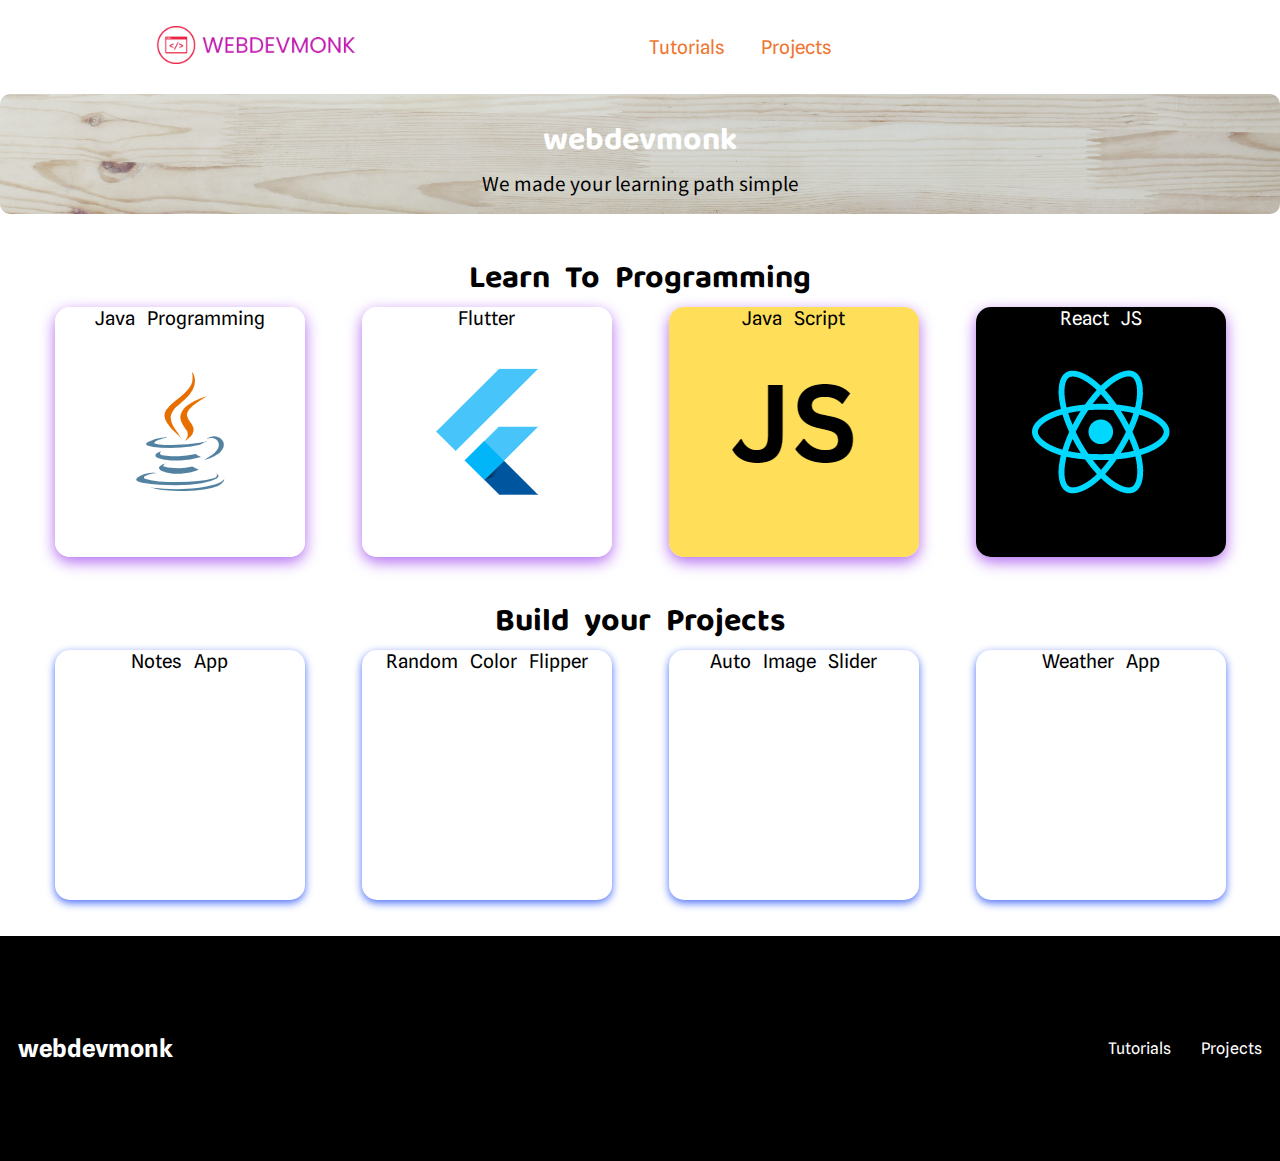
<file: index.html>
<!DOCTYPE html>
<html lang="en">
<head>
     <meta charset="UTF-8">
     <meta http-equiv="X-UA-Compatible" content="IE=edge">
     <meta name="viewport" content="width=device-width, initial-scale=1.0">
     <link rel="stylesheet" href="main.css"> 
     <link rel="shortcut icon" href="fav.png" type="image/x-icon">
     
     <link rel="stylesheet" href="https://cdnjs.cloudflare.com/ajax/libs/font-awesome/6.2.0/css/all.min.css" integrity="sha512-xh6O/CkQoPOWDdYTDqeRdPCVd1SpvCA9XXcUnZS2FmJNp1coAFzvtCN9BmamE+4aHK8yyUHUSCcJHgXloTyT2A==" crossorigin="anonymous" referrerpolicy="no-referrer" />
     <title>webdevmonk</title>
</head>
<body>
     <nav>
         <a href="./index.html"> <img src="./webmonk.png" width="200px"></a>
  
          <ul>
              <a href="../tutorials/tutorials-main-page.html"><li>Tutorials</li></a>
                <a href="../projects/projects-main-page.html"><li>Projects</li></a>
          </ul>
          <div class="menu" id="menu">
               <i class="fa-solid fa-bars" id="opens" onclick></i>
               <i class="fa-sharp fa-solid fa-xmark" id="closes" onclick></i>
         </div>
       </nav>
               <header>
                    <h1>webdevmonk</h1>
                   
                    <p>We made your learning path simple</p>
               </header>
                         <main>
                                   
                                   <div class="column1">
                                        <div class="text"> 
                                        <h1>Learn To Programming</h1>
                                        </div>
                                        <div class="cards"> 
                                             <a href="../tutorials/tutorials-main-page.html"><div class="card java">Java Programming</div></a>
                                               <a href="../tutorials/tutorials-main-page.html"><div class="card flutter">Flutter</div></a>
                                                 <a href="../tutorials/tutorials-main-page.html"><div class="card js">Java Script</div></a>
                                                     <a href="../tutorials/tutorials-main-page.html"><div class="card react">React JS</div></a>
                                        </div>
                                   </div>
                                  
                                   <div class="column3">
                                        <div class="text"> 
                                        <h1>Build your Projects</h1>
                                        </div>
                                        <div class="cards"> 
                                             <a href="../projects/projects-main-page.html"><div class="card">Notes App</div></a>
                                             <a href="../projects/projects-main-page.html"><div class="card">Random Color Flipper</div></a>
                                                 <a href="../projects/projects-main-page.html"><div class="card">Auto Image Slider</div></a>
                                                     <a href="../projects/projects-main-page.html"><div class="card">Weather App</div></a>
                                        </div>
                                   </div>
                         </main>
                                   <footer>
                                        <a href="../main/index.html"><h2>webdevmonk</h2></a>
                                        <ul>
                                             <ul>
                                                  <a href="../tutorials/tutorials-main-page.html"><li>Tutorials</li></a>
                                                    <a href="../projects/projects-main-page.html"><li>Projects</li></a>
                                              </ul>
                                        </ul>
                                   </footer>
<script src="code.js"></script>
</body>
</html>
</file>
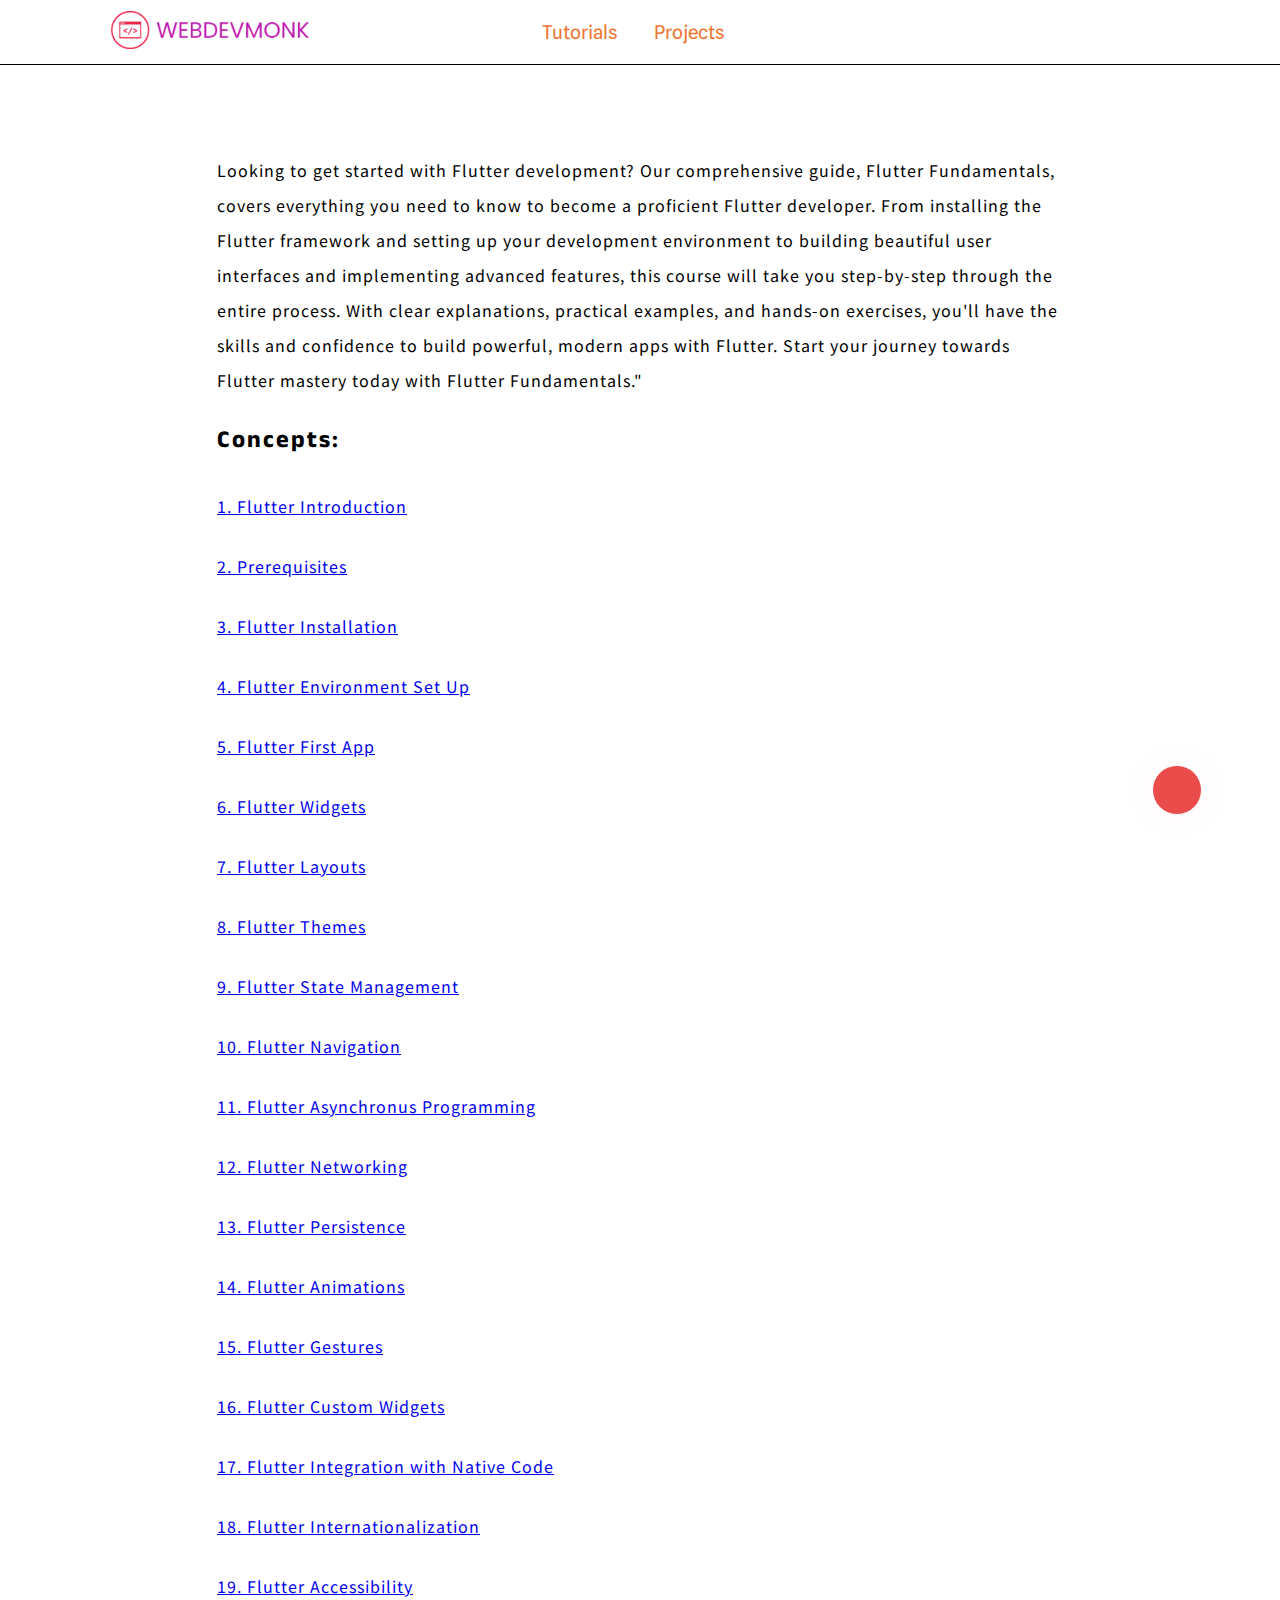
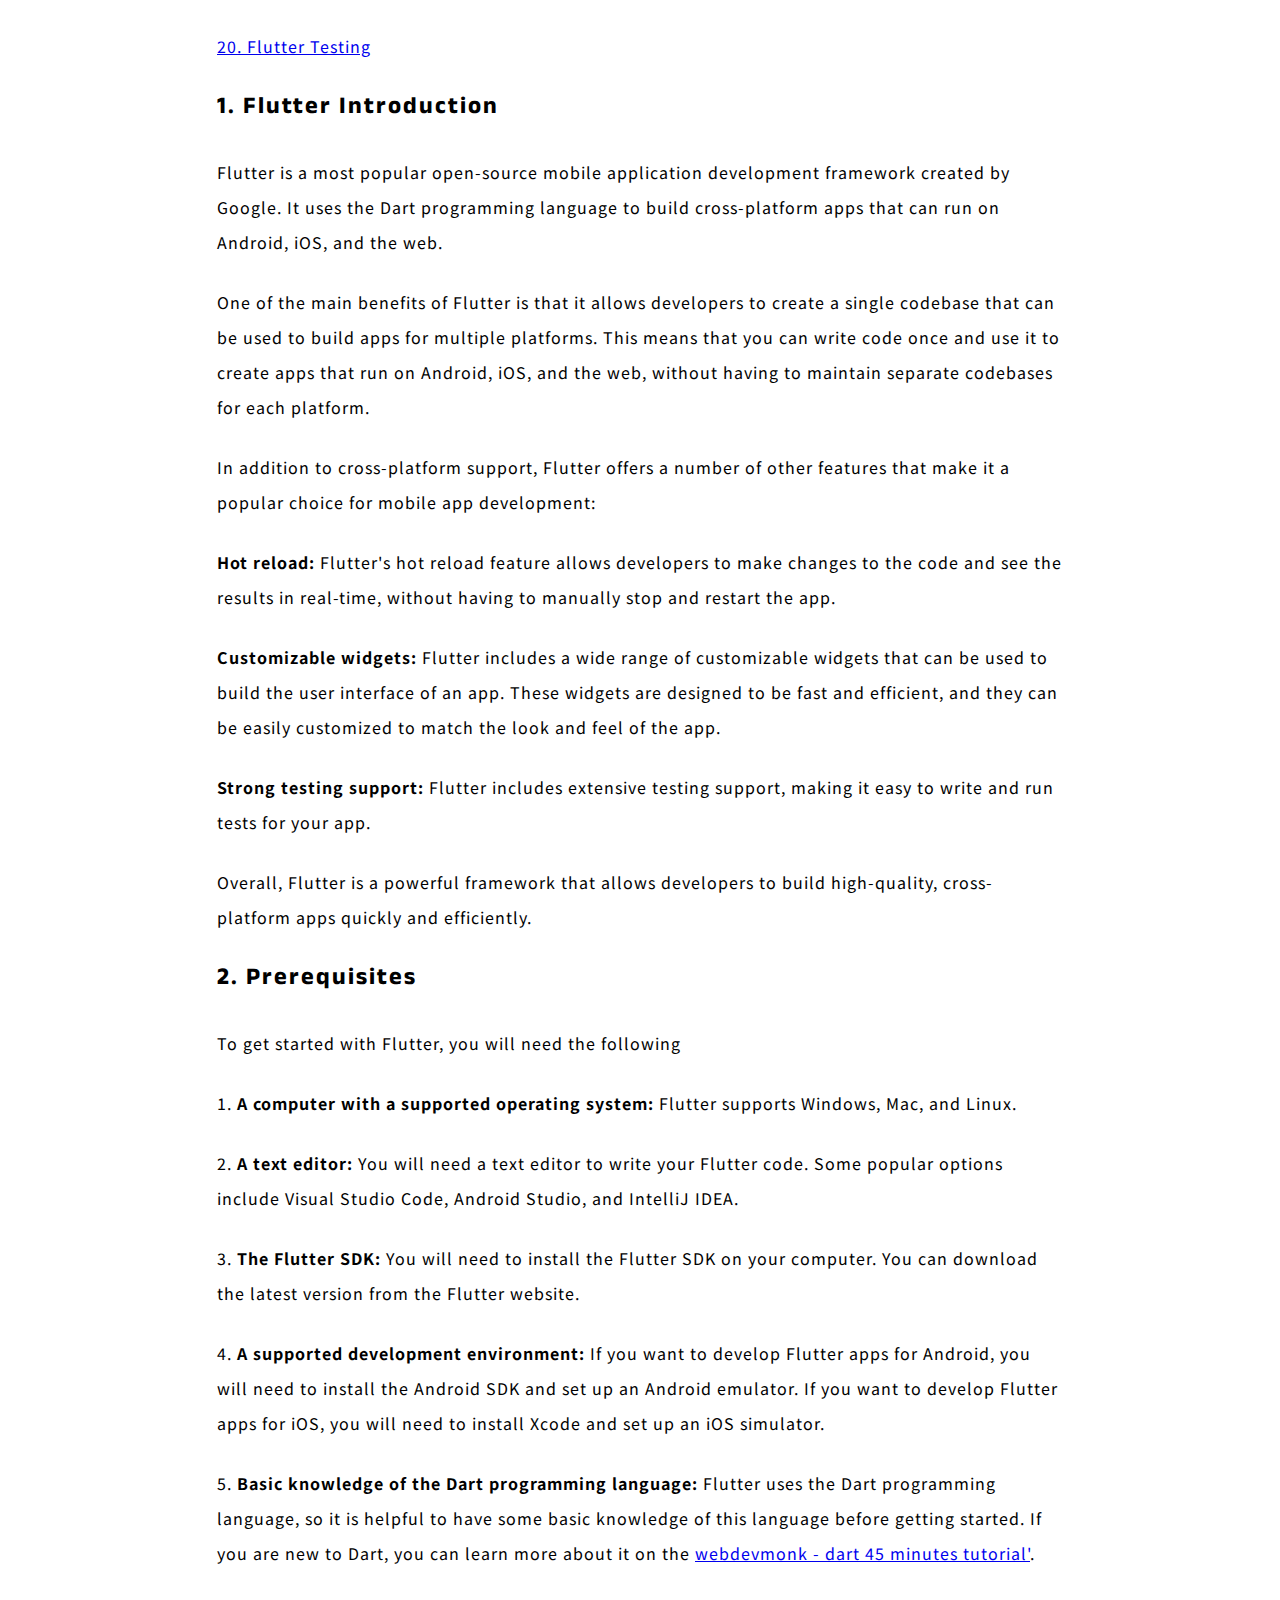
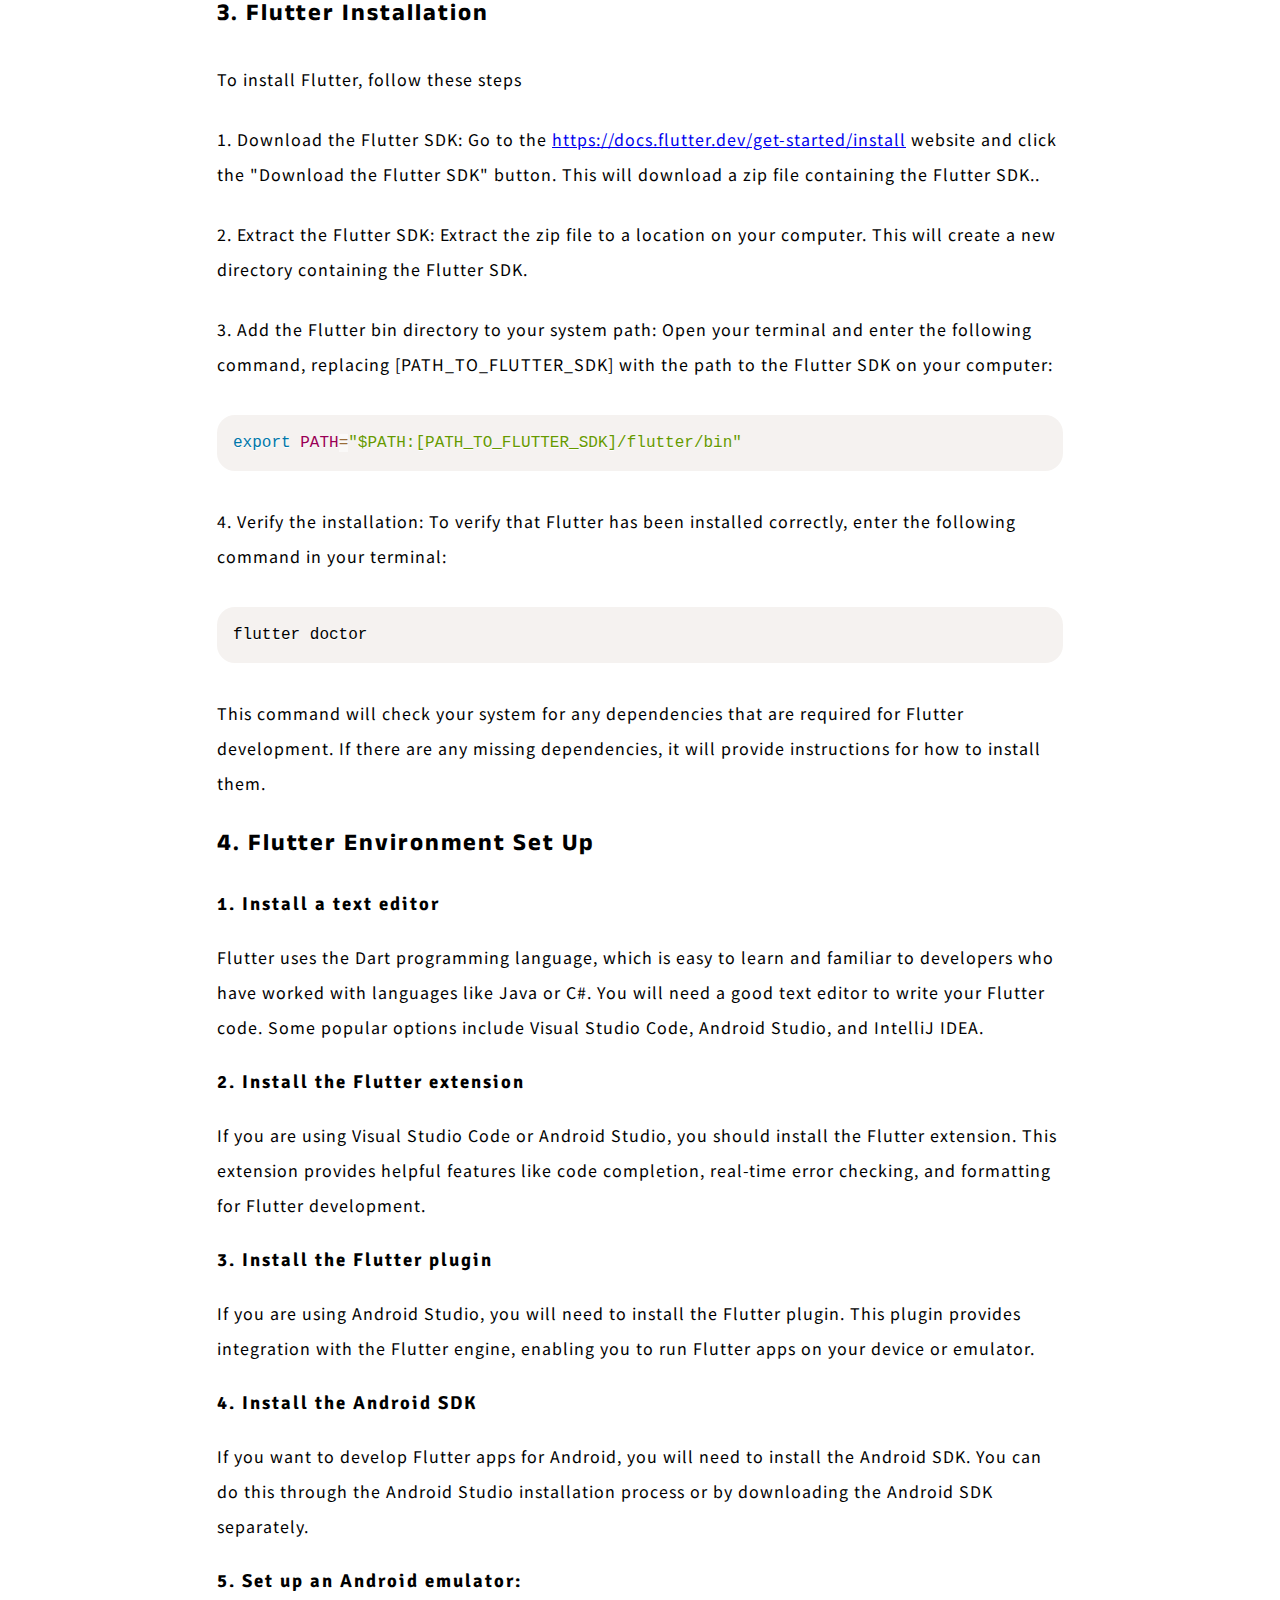
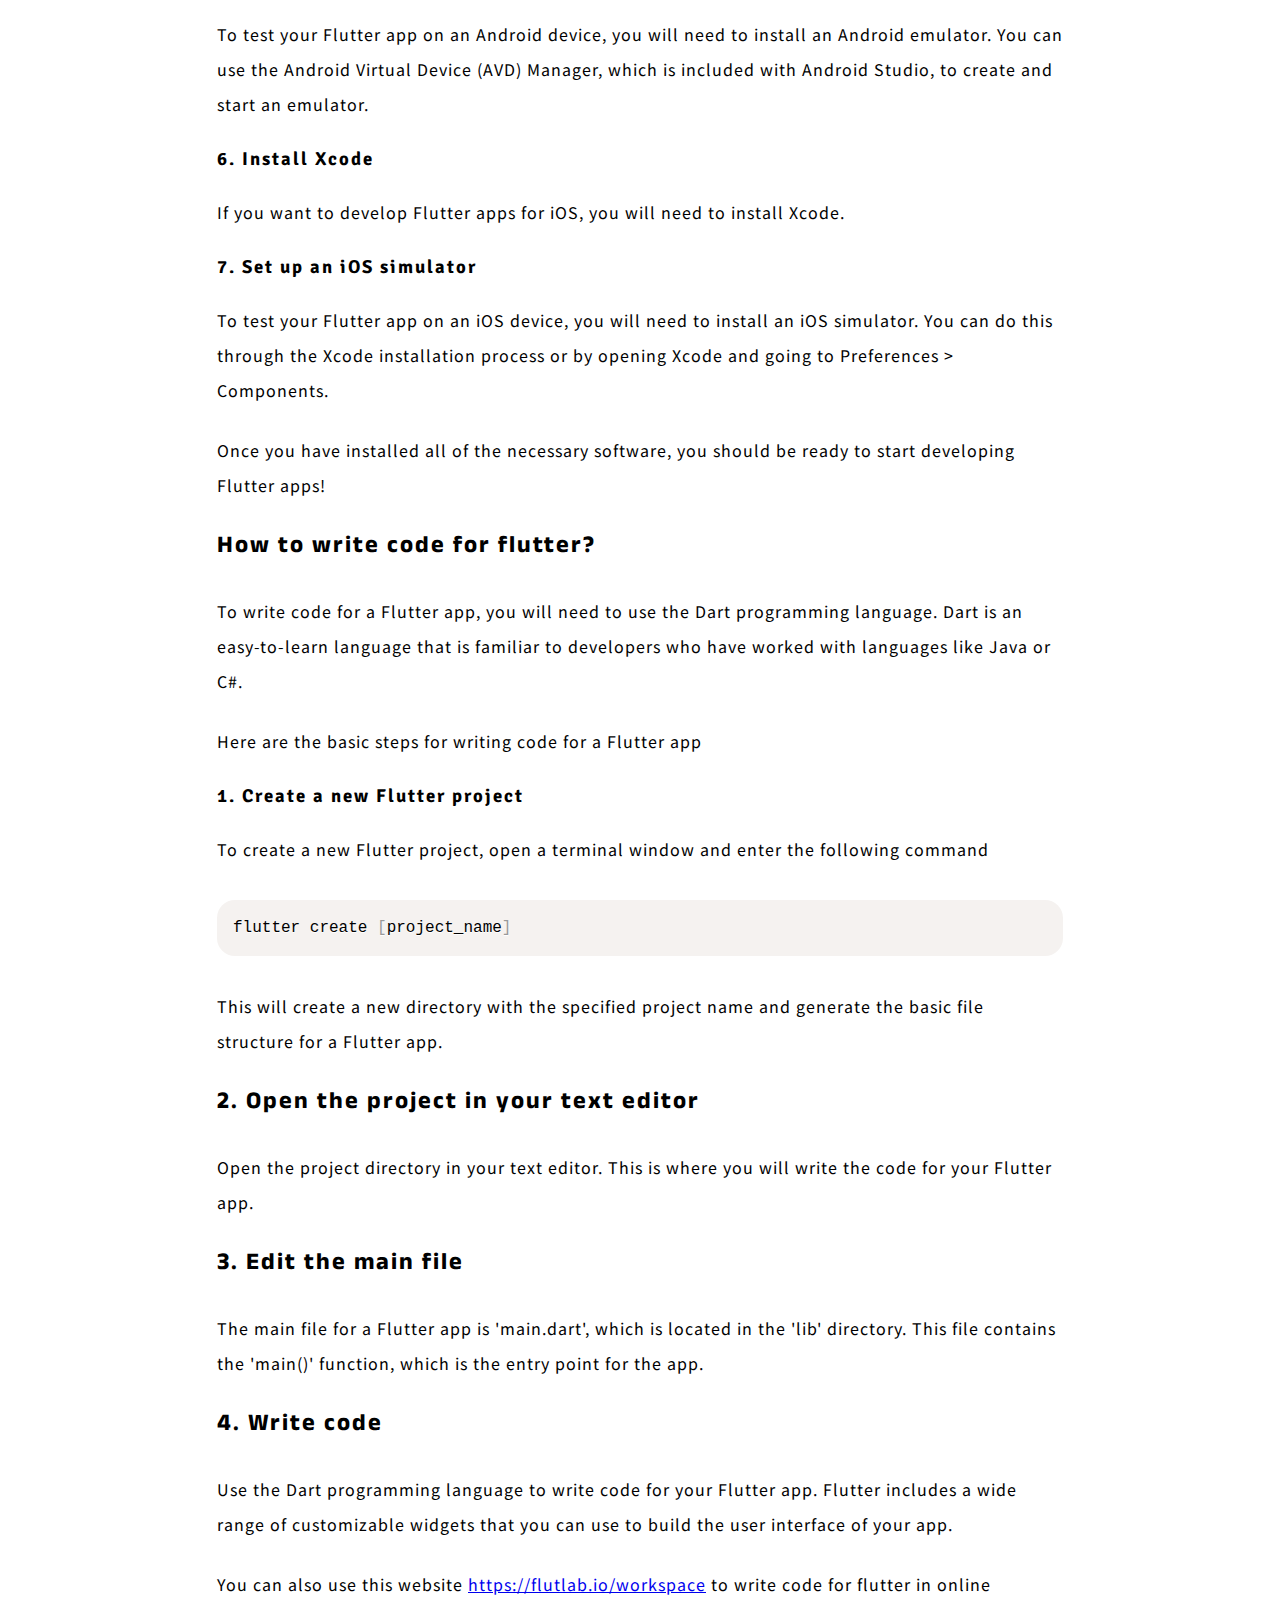
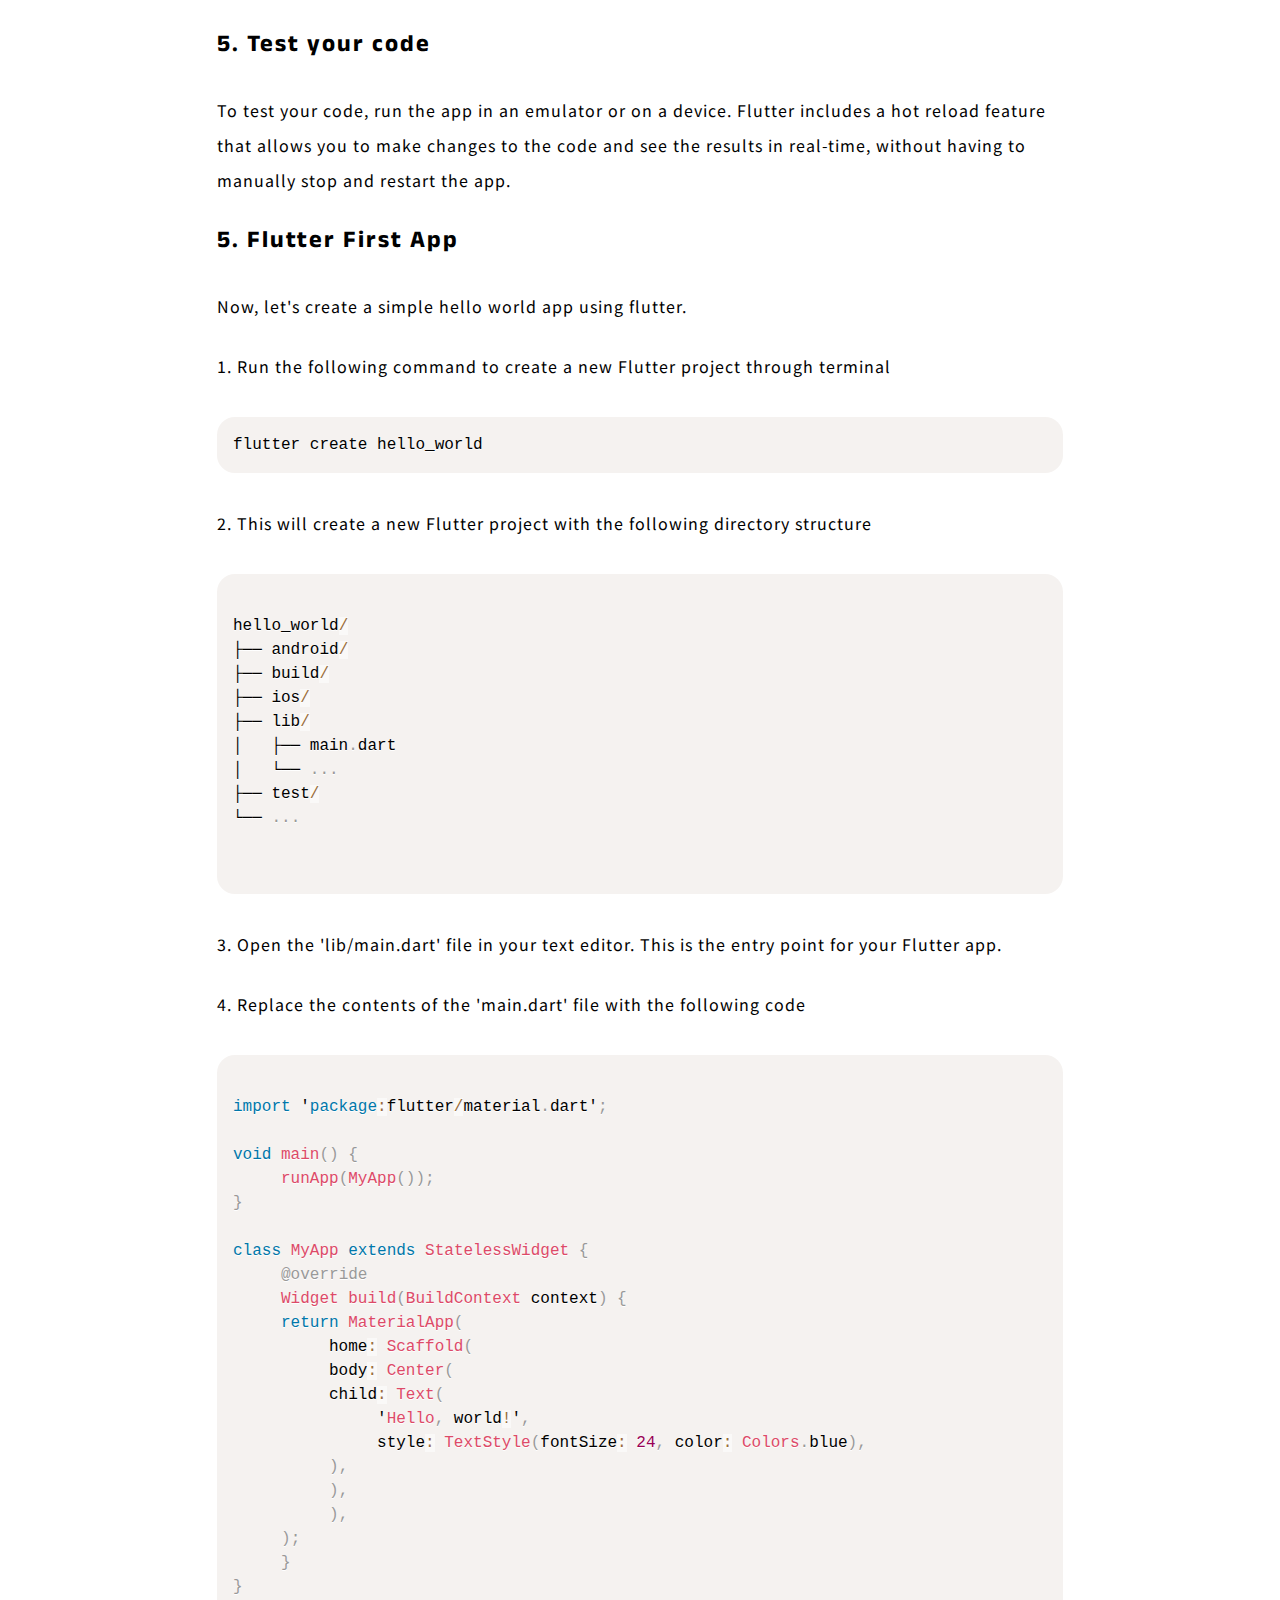
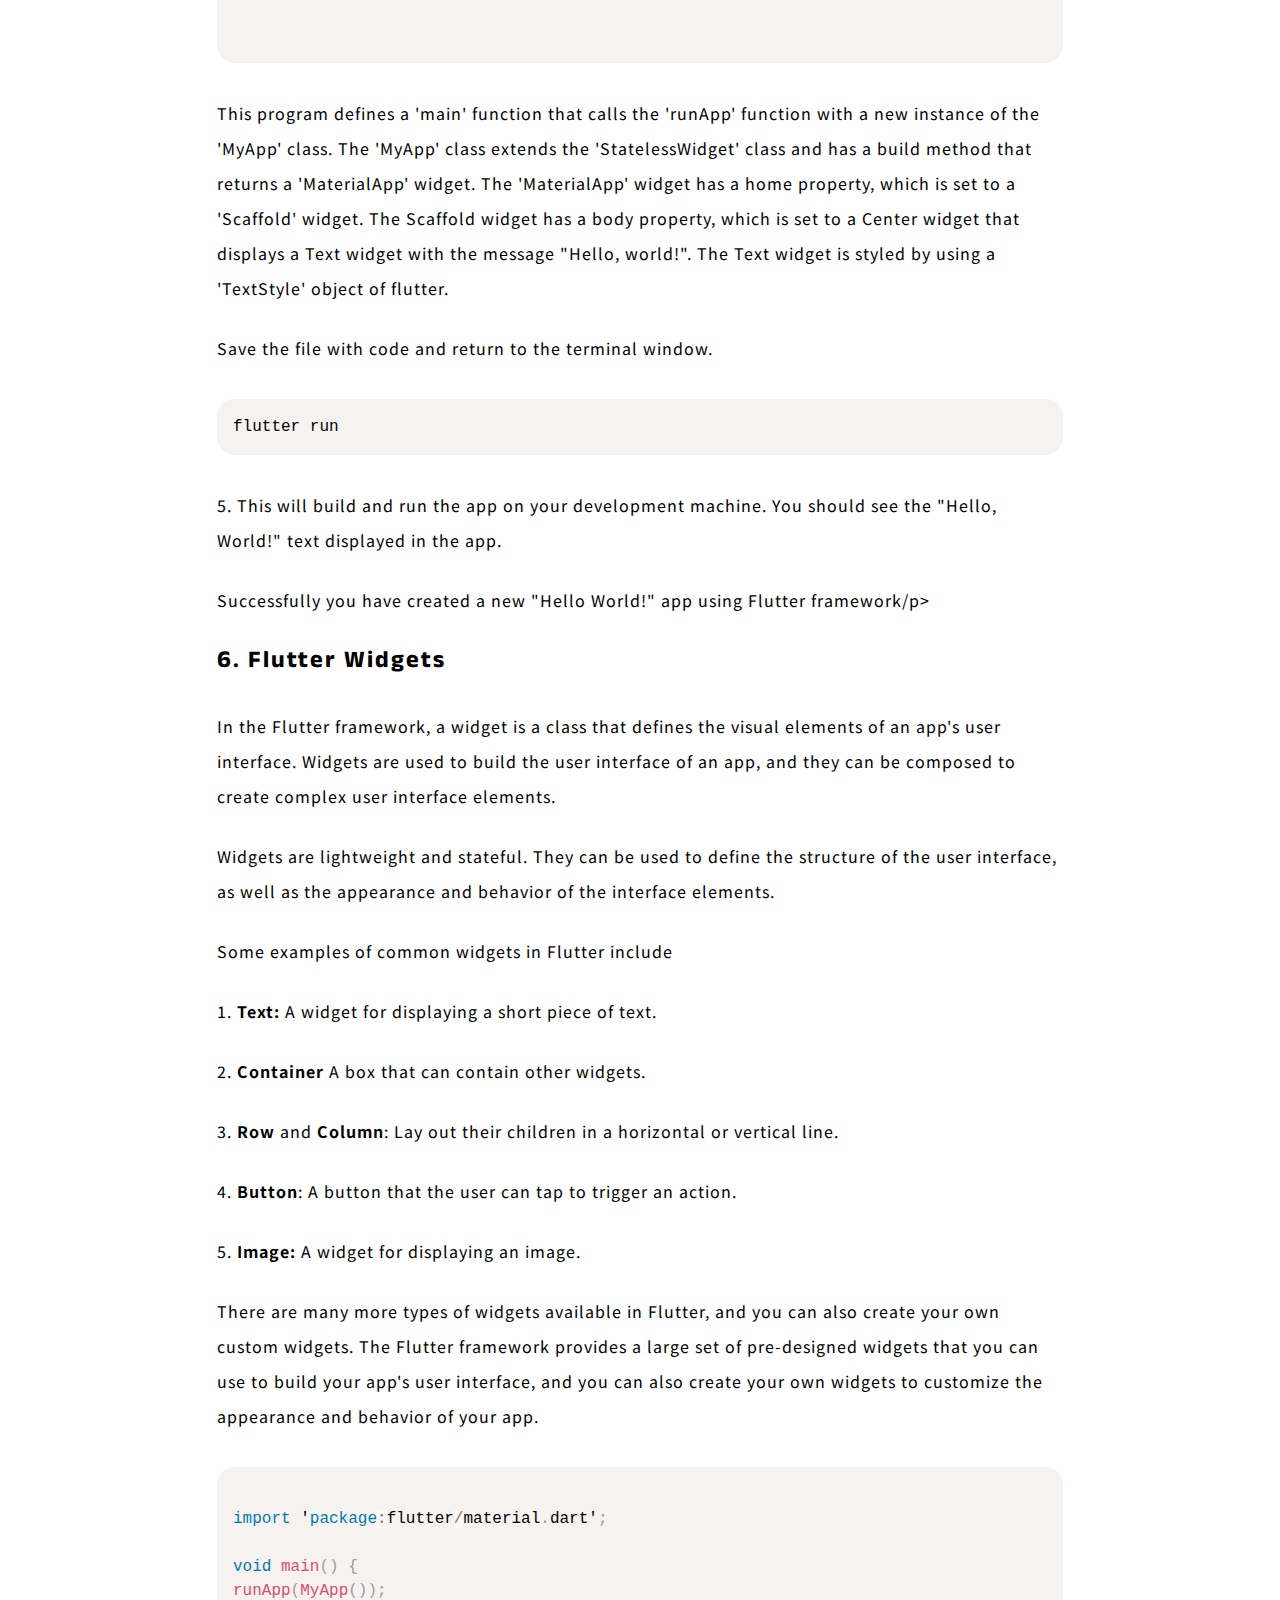
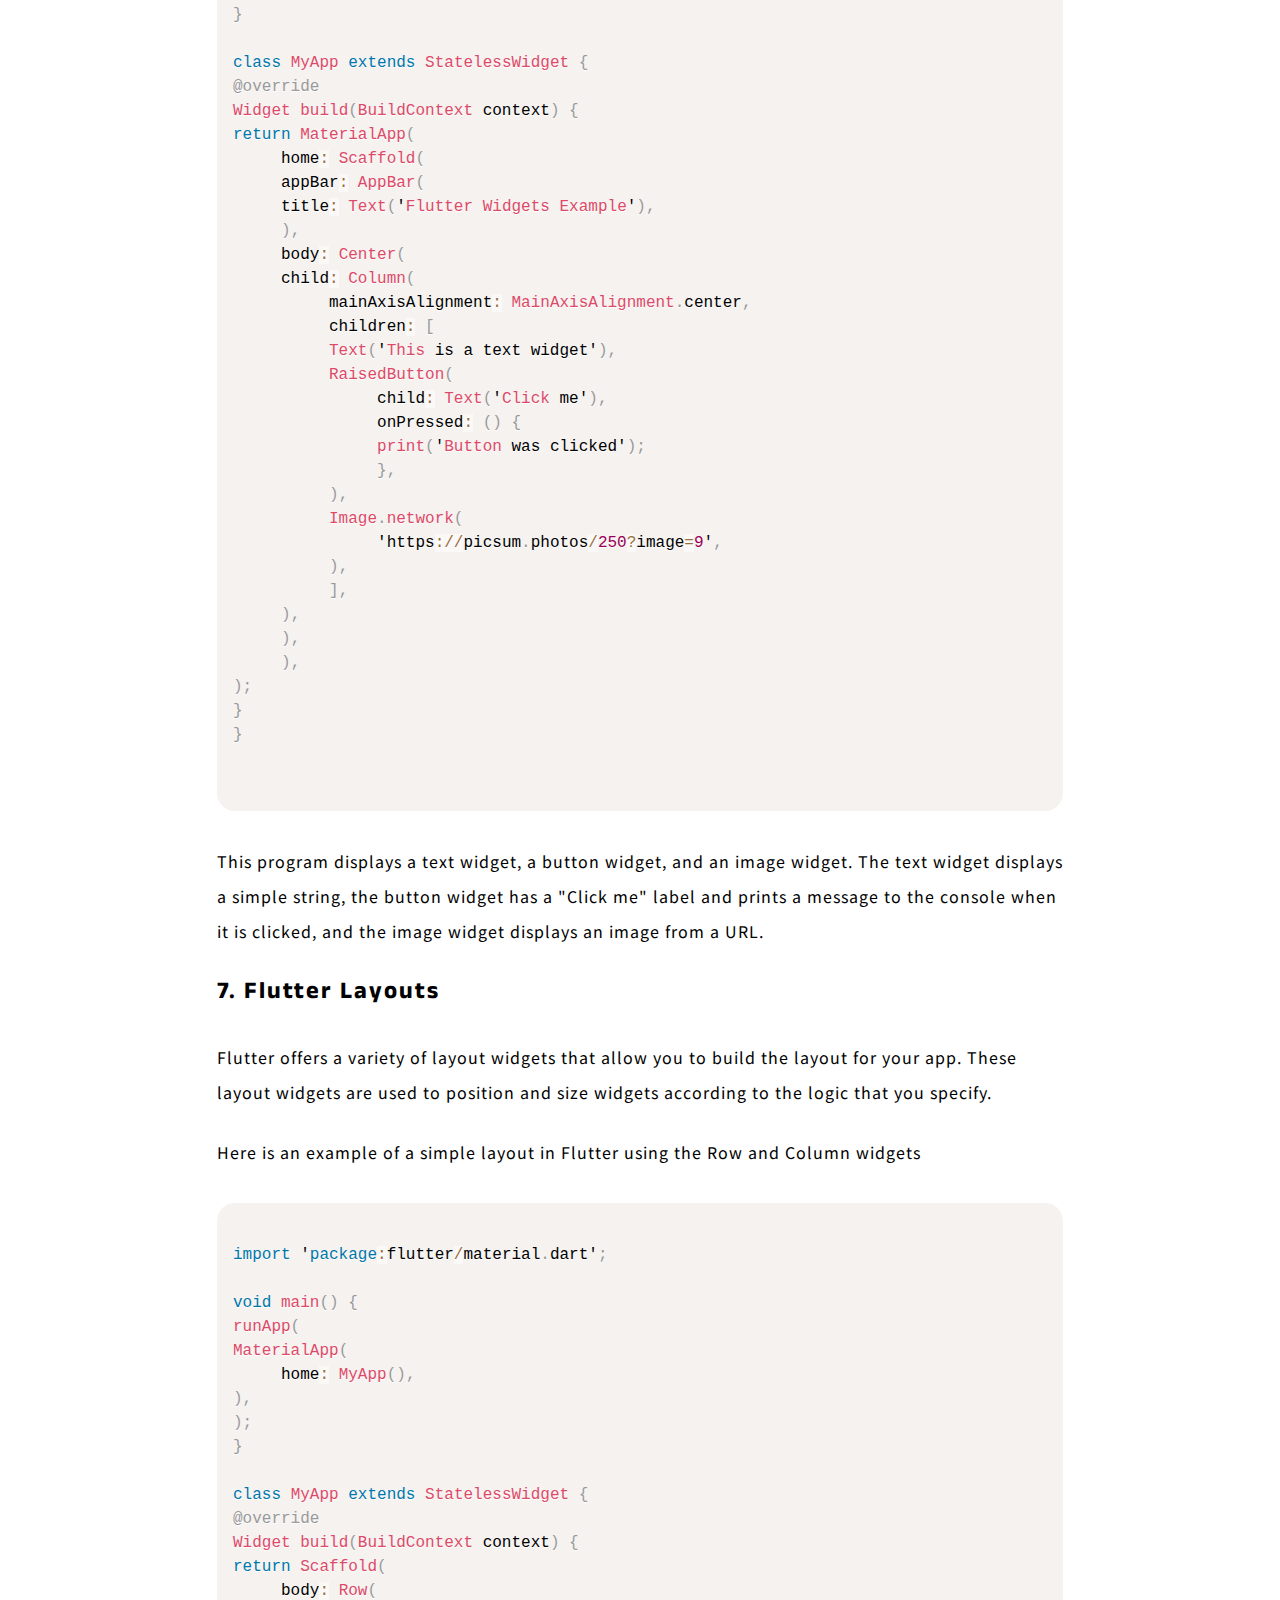
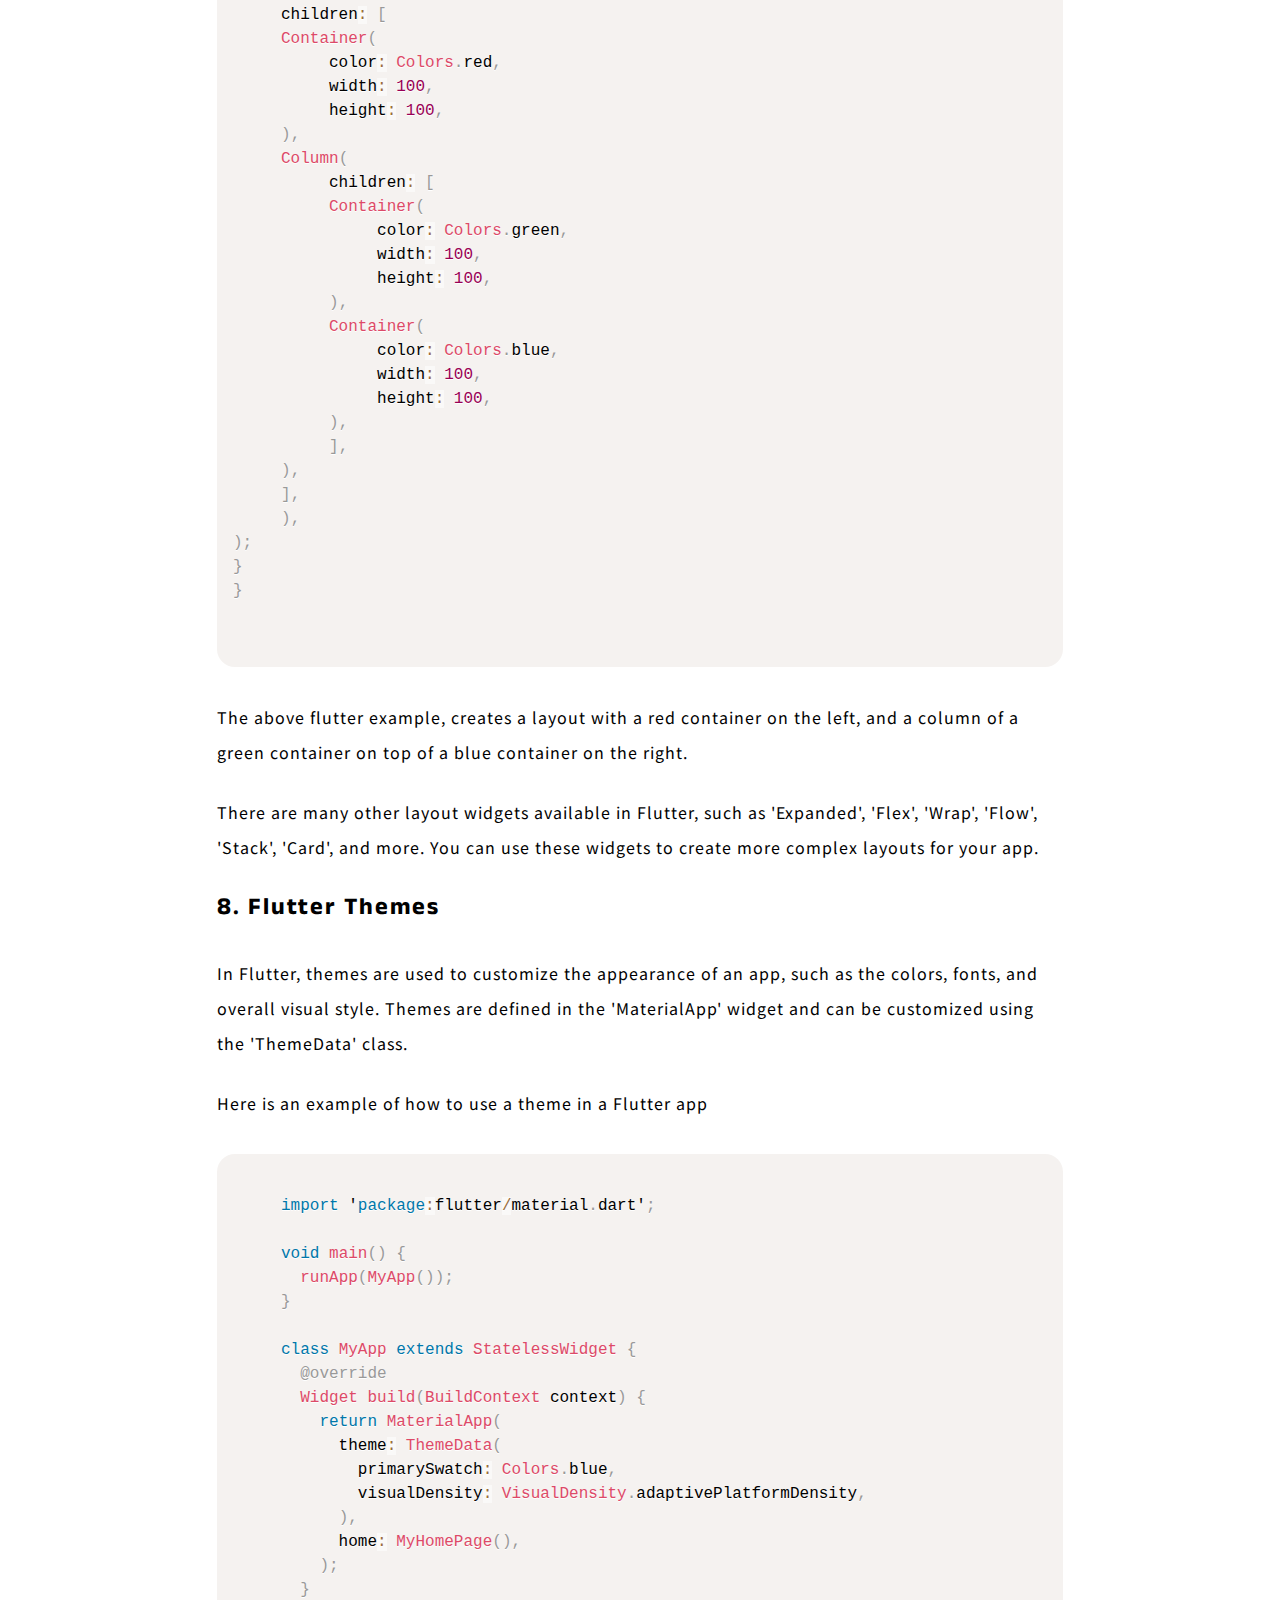
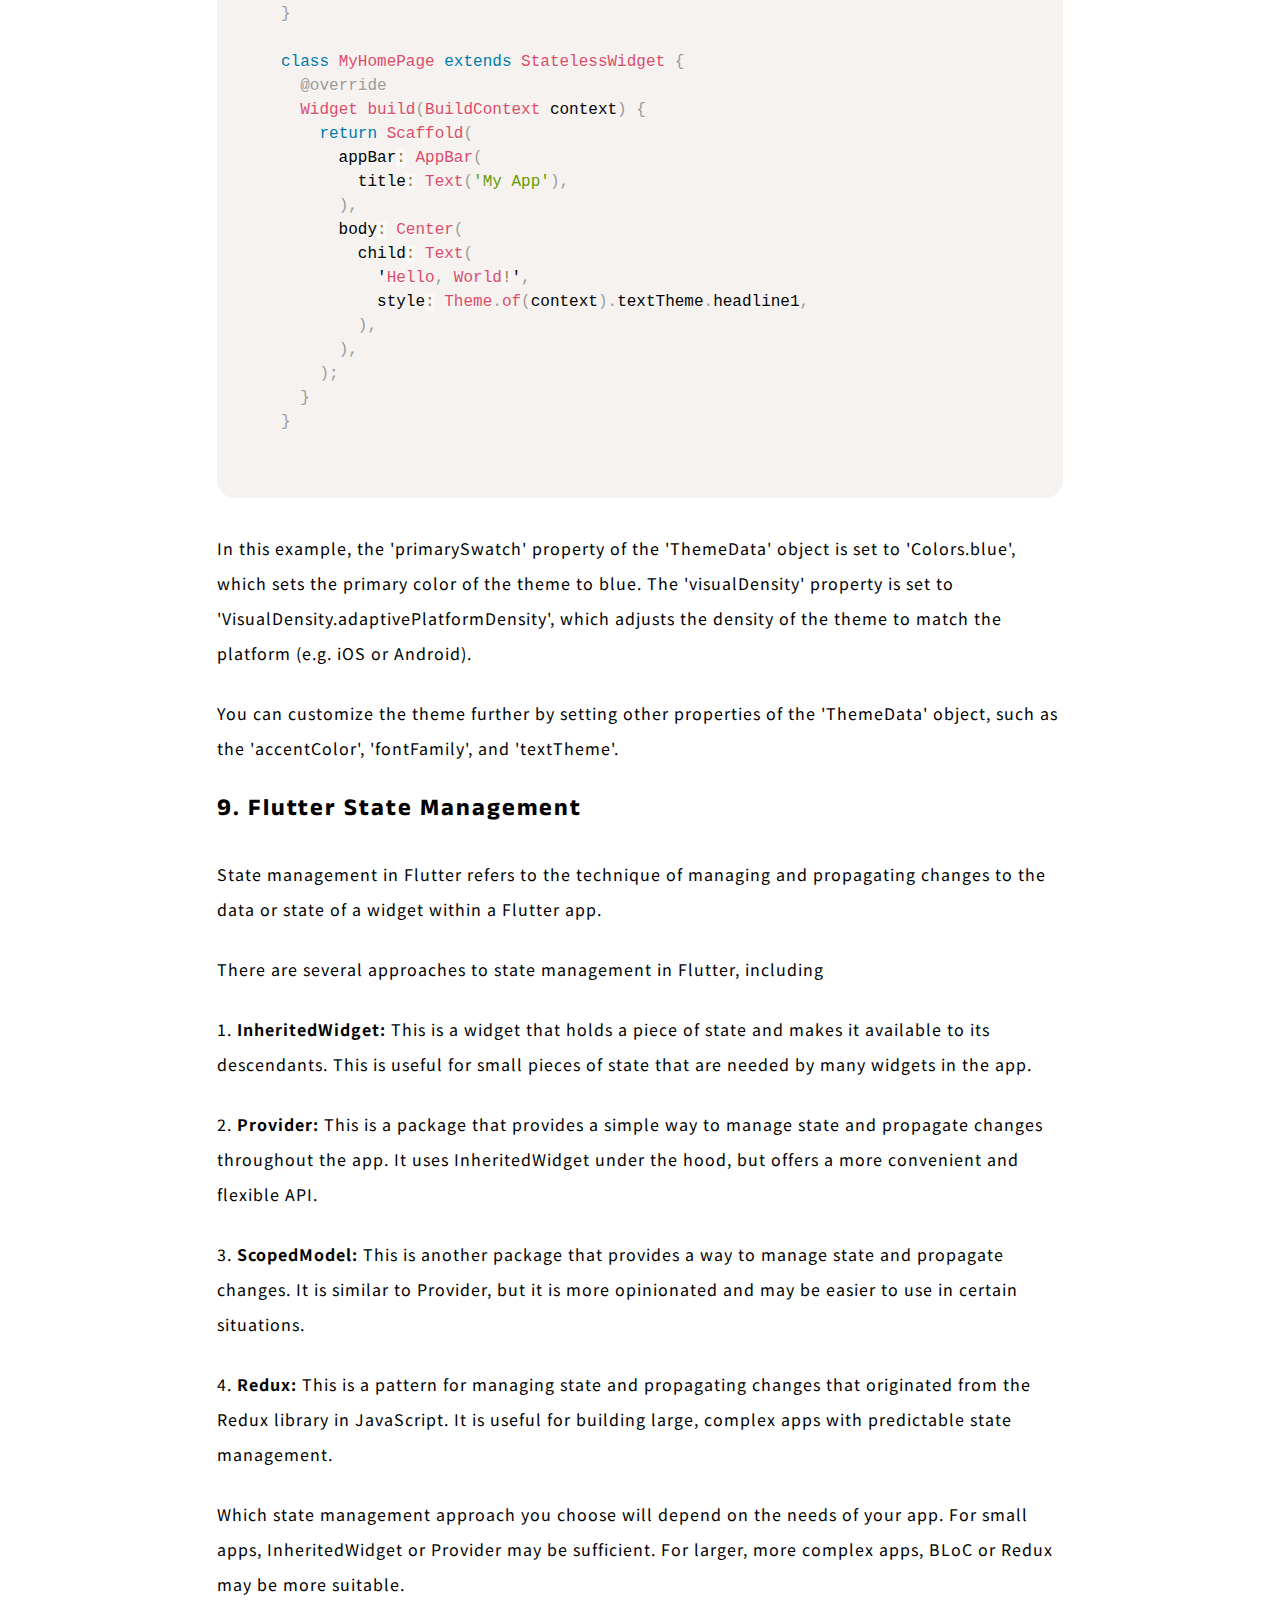
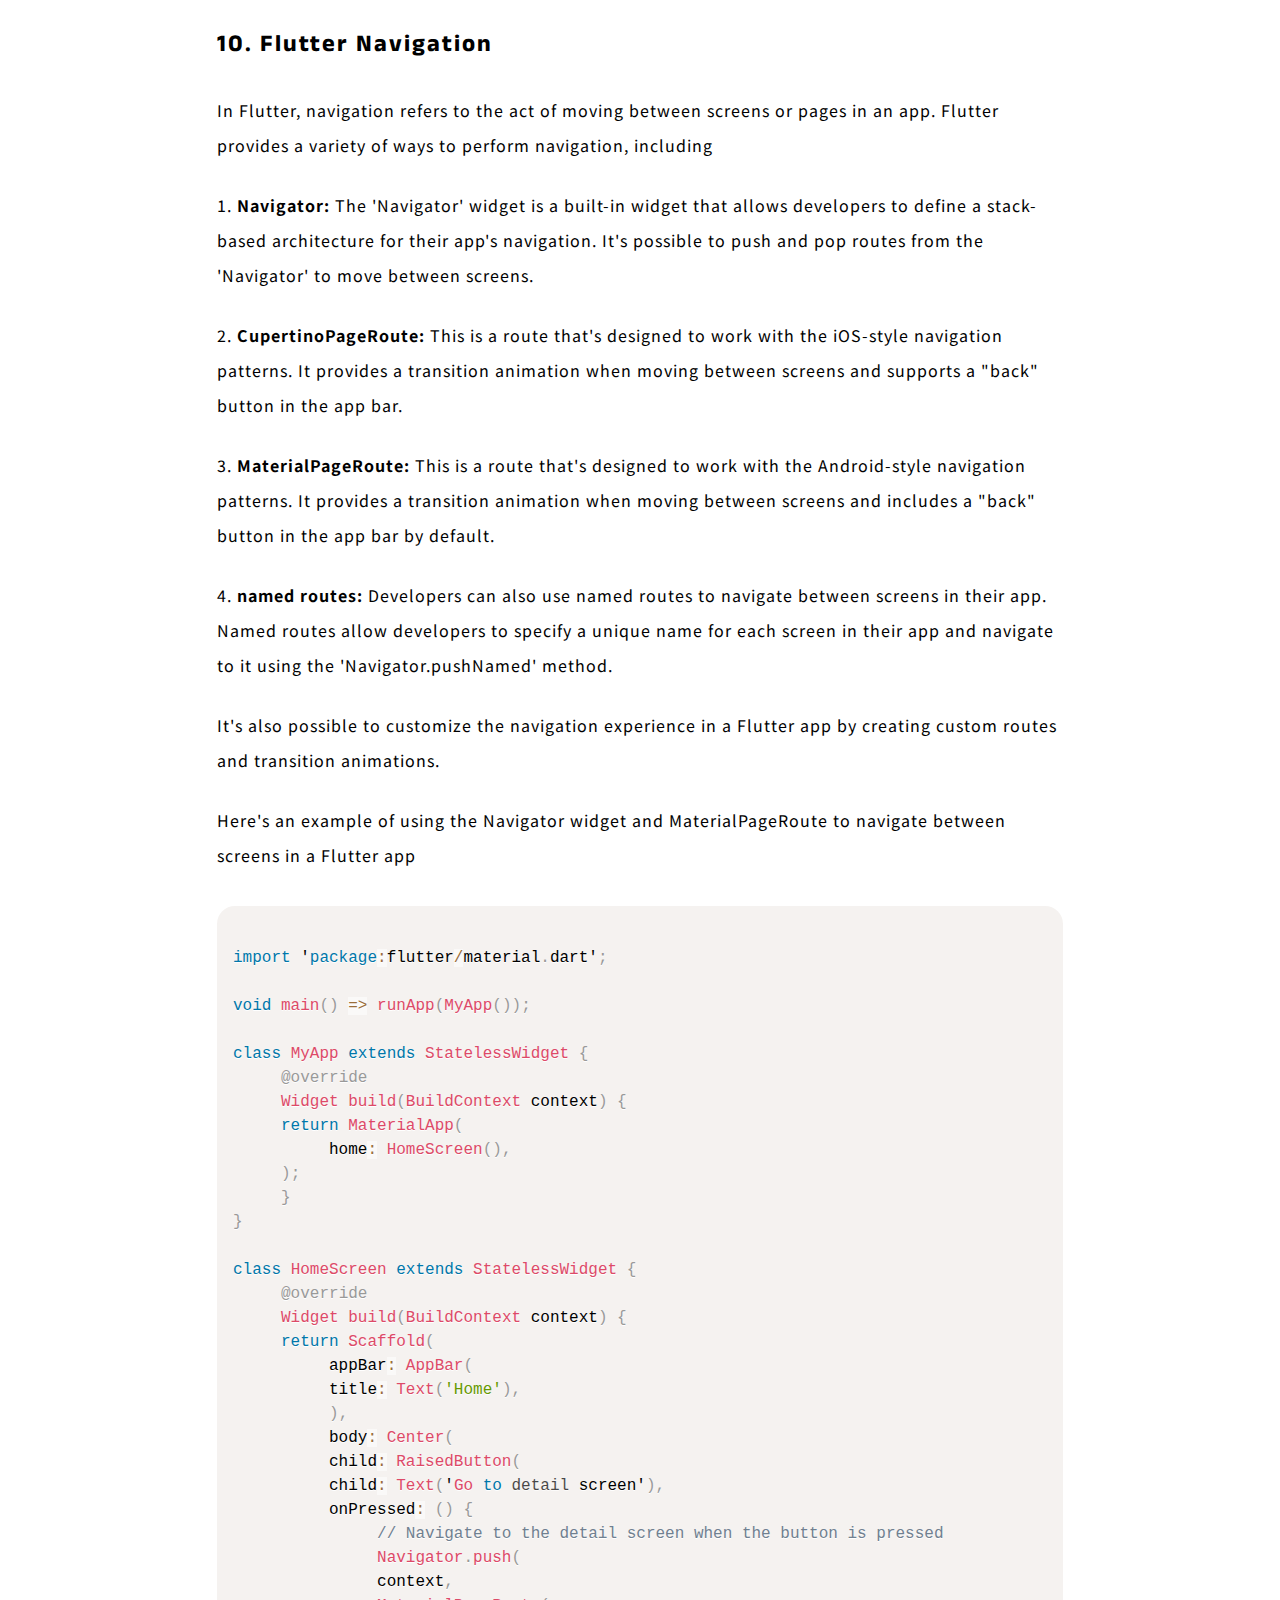
<file: flutter-tutorial-in-45minutes.html>
<!DOCTYPE html>
<html lang="en">
<head>
     <meta charset="UTF-8">
     <meta http-equiv="X-UA-Compatible" content="IE=edge">
     <meta name="viewport" content="width=device-width, initial-scale=1.0">
     <link rel="stylesheet" href="style.css"> 
     <link rel="stylesheet" href="prism.css">
     <link rel="shortcut icon" href="main/fav.png" type="image/x-icon">
     <link rel="stylesheet" href="https://cdnjs.cloudflare.com/ajax/libs/font-awesome/6.2.0/css/all.min.css" integrity="sha512-xh6O/CkQoPOWDdYTDqeRdPCVd1SpvCA9XXcUnZS2FmJNp1coAFzvtCN9BmamE+4aHK8yyUHUSCcJHgXloTyT2A==" crossorigin="anonymous" referrerpolicy="no-referrer" />
     <meta name="description" content="Our comprehensive guide, Flutter Fundamentals, covers everything you need to know to become a proficient Flutter developer. From installing the Flutter framework and setting up your development environment to building beautiful user interfaces and implementing advanced features, this course will take you step-by-step through the entire process.">
     <title>Flutter Fundamentals: A Comprehensive Guide</title>
</head>
<body>
     <nav>
         <a href="index.html"> <img src="webmonk.png" width="200px"></a>
  
          <ul>
              <a href="../tutorials/tutorials-main-page.html"><li>Tutorials</li></a>
                <a href="../projects/projects-main-page.html"><li>Projects</li></a>
          </ul>
          <div class="themes">
               <i class="fa-solid fa-sun" id="white" onclick></i>
               <i class="fa-solid fa-moon" id="moon" onclick></i>
            </div>
      <div class="menu" id="menu">
           <i class="fa-solid fa-bars" id="opens" onclick></i>
           <i class="fa-sharp fa-solid fa-xmark" id="closes" onclick></i>
     </div>
       </nav>
       <main> 
          <i class="fa-solid fa-arrow-up" id="up"></i>     
 
         <p>Looking to get started with Flutter development? Our comprehensive guide, Flutter Fundamentals, covers everything you need to know to become a proficient Flutter developer. From installing the Flutter framework and setting up your development environment to building beautiful user interfaces and implementing advanced features, this course will take you step-by-step through the entire process. With clear explanations, practical examples, and hands-on exercises, you'll have the skills and confidence to build powerful, modern apps with Flutter. Start your journey towards Flutter mastery today with Flutter Fundamentals."</p>
                         <h2>Concepts:</h2>
           <p><a href="#1">1. Flutter Introduction</a></p>
           <p><a href="#2">2.  Prerequisites </a></p>
           <p><a href="#3">3. Flutter Installation</a></p>
           <p><a href="#4">4. Flutter Environment Set Up</a></p>
           <p><a href="#5">5. Flutter First App</a></p>
           <p><a href="#6">6. Flutter Widgets</a></p>
           <p><a href="#7">7. Flutter Layouts</a></p>
           <p><a href="#8">8. Flutter Themes</a></p>
           <p><a href="#9">9. Flutter State Management</a></p>
           <p><a href="#10">10. Flutter Navigation</a></p>
           <p><a href="#11">11. Flutter Asynchronus Programming</a></p>
           <p><a href="#12">12. Flutter Networking</a></p>
           <p><a href="#13">13. Flutter Persistence</a></p>
           <p><a href="#14">14. Flutter Animations</a></p>
           <p><a href="#15">15. Flutter Gestures</a></p>
           <p><a href="#16">16. Flutter Custom Widgets</a></p>
           <p><a href="#17">17. Flutter  Integration with Native Code</a></p>
           <p><a href="#18">18. Flutter  Internationalization</a></p>
           <p><a href="#19">19. Flutter  Accessibility</a></p>
           <p><a href="#20">20. Flutter  Testing</a></p>

           <h2 id="1">1. Flutter Introduction</h2>
<p>Flutter is a most popular open-source mobile application development framework created by Google. It uses the Dart programming language to build cross-platform apps that can run on Android, iOS, and the web.</p>
<p>One of the main benefits of Flutter is that it allows developers to create a single codebase that can be used to build apps for multiple platforms. This means that you can write code once and use it to create apps that run on Android, iOS, and the web, without having to maintain separate codebases for each platform.</p>
<p>In addition to cross-platform support, Flutter offers a number of other features that make it a popular choice for mobile app development:</p>
<p><strong>Hot reload:  </strong>Flutter's hot reload feature allows developers to make changes to the code and see the results in real-time, without having to manually stop and restart the app.</p>
<p><strong>Customizable widgets:</strong> Flutter includes a wide range of customizable widgets that can be used to build the user interface of an app. These widgets are designed to be fast and efficient, and they can be easily customized to match the look and feel of the app.</p>
<p><strong>Strong testing support:</strong> Flutter includes extensive testing support, making it easy to write and run tests for your app.</p>
<p>Overall, Flutter is a powerful framework that allows developers to build high-quality, cross-platform apps quickly and efficiently.</p>

<h2 id="2">2. Prerequisites</h2>
<p>To get started with Flutter, you will need the following</p>
<p>1. <strong> A computer with a supported operating system: </strong> Flutter supports Windows, Mac, and Linux.</p>
<p>2. <strong>A text editor:</strong> You will need a text editor to write your Flutter code. Some popular options include Visual Studio Code, Android Studio, and IntelliJ IDEA.</p>
<p>3. <strong>The Flutter SDK:</strong> You will need to install the Flutter SDK on your computer. You can download the latest version from the Flutter website.</p>
<p>4. <strong>A supported development environment:</strong> If you want to develop Flutter apps for Android, you will need to install the Android SDK and set up an Android emulator. If you want to develop Flutter apps for iOS, you will need to install Xcode and set up an iOS simulator.</p>
<p>5. <strong>Basic knowledge of the Dart programming language:</strong> Flutter uses the Dart programming language, so it is helpful to have some basic knowledge of this language before getting started. If you are new to Dart, you can learn more about it on the <a href="./dart-tutorial-in-45minutes.html">webdevmonk - dart 45 minutes tutorial'</a>.</p>


<h2 id="3">3. Flutter Installation</h2>
<p>To install Flutter, follow these steps</p>
<p>1. Download the Flutter SDK: Go to the <a href="https://docs.flutter.dev/get-started/install">https://docs.flutter.dev/get-started/install</a> website and click the "Download the Flutter SDK" button. This will download a zip file containing the Flutter SDK.. </p>
<p>2. Extract the Flutter SDK: Extract the zip file to a location on your computer. This will create a new directory containing the Flutter SDK.</p>
<p>3. Add the Flutter bin directory to your system path: Open your terminal and enter the following command, replacing [PATH_TO_FLUTTER_SDK] with the path to the Flutter SDK on your computer:</p>
<pre><code class="language-js">export PATH="$PATH:[PATH_TO_FLUTTER_SDK]/flutter/bin"
</code></pre>
<p>4. Verify the installation: To verify that Flutter has been installed correctly, enter the following command in your terminal:</p>
<pre><code class="language-java">flutter doctor
</code></pre>
<p>This command will check your system for any dependencies that are required for Flutter development. If there are any missing dependencies, it will provide instructions for how to install them.</p>
 
<h2 id="4">4. Flutter Environment Set Up</h2>
<h3>1. Install a text editor</h3>
<p>Flutter uses the Dart programming language, which is easy to learn and familiar to developers who have worked with languages like Java or C#. You will need a good text editor to write your Flutter code. Some popular options include Visual Studio Code, Android Studio, and IntelliJ IDEA.</p>
<h3>2. Install the Flutter extension</h3>
<p>If you are using Visual Studio Code or Android Studio, you should install the Flutter extension. This extension provides helpful features like code completion, real-time error checking, and formatting for Flutter development.</p>
<h3>3. Install the Flutter plugin</h3>
<p>If you are using Android Studio, you will need to install the Flutter plugin. This plugin provides integration with the Flutter engine, enabling you to run Flutter apps on your device or emulator.</p>
<h3>4. Install the Android SDK</h3>
<p>If you want to develop Flutter apps for Android, you will need to install the Android SDK. You can do this through the Android Studio installation process or by downloading the Android SDK separately.</p>
<h3>5. Set up an Android emulator:</h3>
<p>To test your Flutter app on an Android device, you will need to install an Android emulator. You can use the Android Virtual Device (AVD) Manager, which is included with Android Studio, to create and start an emulator.</p>
<h3>6. Install Xcode</h3>
<p>If you want to develop Flutter apps for iOS, you will need to install Xcode.</p>
<h3>7. Set up an iOS simulator</h3>
<p>To test your Flutter app on an iOS device, you will need to install an iOS simulator. You can do this through the Xcode installation process or by opening Xcode and going to Preferences > Components.</p>
<p>Once you have installed all of the necessary software, you should be ready to start developing Flutter apps!</p>
<h2>How to write code for flutter?</h2>
<p>To write code for a Flutter app, you will need to use the Dart programming language. Dart is an easy-to-learn language that is familiar to developers who have worked with languages like Java or C#.</p>
<p>Here are the basic steps for writing code for a Flutter app</p>
<h3>1. Create a new Flutter project</h3>
<p>To create a new Flutter project, open a terminal window and enter the following command</p>
<pre><code class="language-java">flutter create [project_name]
</code></pre>
<p>This will create a new directory with the specified project name and generate the basic file structure for a Flutter app.</p>
<h2>2. Open the project in your text editor</h2>
<p>Open the project directory in your text editor. This is where you will write the code for your Flutter app.</p>
<h2>3. Edit the main file</h2>
<p>The main file for a Flutter app is 'main.dart', which is located in the 'lib' directory. This file contains the 'main()' function, which is the entry point for the app.</p>
<h2>4. Write code</h2>
<p>Use the Dart programming language to write code for your Flutter app. Flutter includes a wide range of customizable widgets that you can use to build the user interface of your app.</p>
<p>You can also  use this website <a href="https://flutlab.io/workspace">https://flutlab.io/workspace</a> to write code for flutter in online</p>
<h2>5. Test your code</h2>
<p>To test your code, run the app in an emulator or on a device. Flutter includes a hot reload feature that allows you to make changes to the code and see the results in real-time, without having to manually stop and restart the app.</p>


<h2 id="5">5.  Flutter First App</h2>
<p>Now, let's create a simple hello world app using flutter.</p>
<p>1. Run the following command to create a new Flutter project through terminal</p>
<pre><code class="language-java">flutter create hello_world
</code></pre>
<p>2. This will create a new Flutter project with the following directory structure </p>
<pre>
<code class="language-java">
hello_world/
├── android/
├── build/
├── ios/
├── lib/
│   ├── main.dart
│   └── ...
├── test/
└── ...

</code>
</pre>
<p>3. Open the 'lib/main.dart' file in your text editor. This is the entry point for your Flutter app.</p>
<p>4. Replace the contents of the 'main.dart' file with the following code</p>
<pre>
<code class="language-java">
import 'package:flutter/material.dart';

void main() {
     runApp(MyApp());
}

class MyApp extends StatelessWidget {
     @override
     Widget build(BuildContext context) {
     return MaterialApp(
          home: Scaffold(
          body: Center(
          child: Text(
               'Hello, world!',
               style: TextStyle(fontSize: 24, color: Colors.blue),
          ),
          ),
          ),
     );
     }
}
        
</code>
</pre>
<p>This program defines a 'main' function that calls the 'runApp' function with a new instance of the 'MyApp' class. The 'MyApp' class extends the 'StatelessWidget' class and has a build method that returns a 'MaterialApp' widget. The 'MaterialApp' widget has a home property, which is set to a 'Scaffold' widget. The Scaffold widget has a body property, which is set to a Center widget that displays a Text widget with the message "Hello, world!". The Text widget is styled by using a 'TextStyle' object of flutter.</p>

<p>Save the file with code and return to the terminal window.</p>
<pre><code class="language-java">flutter run
</code></pre>
<p>5. This will build and run the app on your development machine. You should see the "Hello, World!" text displayed in the app.</p>
<p>Successfully you have created a new "Hello World!" app using Flutter framework/p>



<h2 id="6">6. Flutter Widgets</h2>
<p>In the Flutter framework, a widget is a class that defines the visual elements of an app's user interface. Widgets are used to build the user interface of an app, and they can be composed to create complex user interface elements.</p>
<p>Widgets are lightweight and stateful. They can be used to define the structure of the user interface, as well as the appearance and behavior of the interface elements. </p>
<p>Some examples of common widgets in Flutter include</p>
<p>1. <strong>Text: </strong>A widget for displaying a short piece of text.</p>
<p>2. <strong>Container</strong> A box that can contain other widgets.</p>
<p>3. <strong>Row</strong> and <strong>Column</strong>: Lay out their children in a horizontal or vertical line.</p>
<p>4. <strong>Button</strong>: A button that the user can tap to trigger an action.</p>
<p>5. <strong>Image: </strong> A widget for displaying an image.</p>
<p>There are many more types of widgets available in Flutter, and you can also create your own custom widgets. The Flutter framework provides a large set of pre-designed widgets that you can use to build your app's user interface, and you can also create your own widgets to customize the appearance and behavior of your app.</p>
<pre>
<code class="language-java">
import 'package:flutter/material.dart';

void main() {
runApp(MyApp());
}

class MyApp extends StatelessWidget {
@override
Widget build(BuildContext context) {
return MaterialApp(
     home: Scaffold(
     appBar: AppBar(
     title: Text('Flutter Widgets Example'),
     ),
     body: Center(
     child: Column(
          mainAxisAlignment: MainAxisAlignment.center,
          children: [
          Text('This is a text widget'),
          RaisedButton(
               child: Text('Click me'),
               onPressed: () {
               print('Button was clicked');
               },
          ),
          Image.network(
               'https://picsum.photos/250?image=9',
          ),
          ],
     ),
     ),
     ),
);
}
}
     
</code>
</pre>
<p>This program displays a text widget, a button widget, and an image widget. The text widget displays a simple string, the button widget has a "Click me" label and prints a message to the console when it is clicked, and the image widget displays an image from a URL.</p>





<h2 id="7">7. Flutter Layouts</h2>
<p>Flutter offers a variety of layout widgets that allow you to build the layout for your app. These layout widgets are used to position and size widgets according to the logic that you specify.</p>
<p>Here is an example of a simple layout in Flutter using the Row and Column widgets</p>
<pre>
<code class="language-java">
import 'package:flutter/material.dart';

void main() {
runApp(
MaterialApp(
     home: MyApp(),
),
);
}

class MyApp extends StatelessWidget {
@override
Widget build(BuildContext context) {
return Scaffold(
     body: Row(
     children: [
     Container(
          color: Colors.red,
          width: 100,
          height: 100,
     ),
     Column(
          children: [
          Container(
               color: Colors.green,
               width: 100,
               height: 100,
          ),
          Container(
               color: Colors.blue,
               width: 100,
               height: 100,
          ),
          ],
     ),
     ],
     ),
);
}
}
     
</code>
</pre>
<p>The above flutter example, creates a layout with a red container on the left, and a column of a green container on top of a blue container on the right.</p>
<p>There are many other layout widgets available in Flutter, such as 'Expanded', 'Flex', 'Wrap', 'Flow', 'Stack', 'Card', and more. You can use these widgets to create more complex layouts for your app.</p>







<h2 id="8">8. Flutter Themes</h2>
<p>In Flutter, themes are used to customize the appearance of an app, such as the colors, fonts, and overall visual style. Themes are defined in the 'MaterialApp' widget and can be customized using the 'ThemeData' class.</p>
<p>Here is an example of how to use a theme in a Flutter app</p>
<pre><code class="language-java">
     import 'package:flutter/material.dart';

     void main() {
       runApp(MyApp());
     }
     
     class MyApp extends StatelessWidget {
       @override
       Widget build(BuildContext context) {
         return MaterialApp(
           theme: ThemeData(
             primarySwatch: Colors.blue,
             visualDensity: VisualDensity.adaptivePlatformDensity,
           ),
           home: MyHomePage(),
         );
       }
     }
     
     class MyHomePage extends StatelessWidget {
       @override
       Widget build(BuildContext context) {
         return Scaffold(
           appBar: AppBar(
             title: Text('My App'),
           ),
           body: Center(
             child: Text(
               'Hello, World!',
               style: Theme.of(context).textTheme.headline1,
             ),
           ),
         );
       }
     }
     
     
</code></pre>

<p>In this example, the 'primarySwatch' property of the 'ThemeData' object is set to 'Colors.blue', which sets the primary color of the theme to blue. The 'visualDensity' property is set to 'VisualDensity.adaptivePlatformDensity', which adjusts the density of the theme to match the platform (e.g. iOS or Android).</p>
<p>You can customize the theme further by setting other properties of the 'ThemeData' object, such as the 'accentColor', 'fontFamily', and 'textTheme'.</p>




<h2 id="9">9. Flutter State Management</h2>
<p>State management in Flutter refers to the technique of managing and propagating changes to the data or state of a widget within a Flutter app.</p>
<p>There are several approaches to state management in Flutter, including</p>
<p>1. <strong>InheritedWidget:</strong> This is a widget that holds a piece of state and makes it available to its descendants. This is useful for small pieces of state that are needed by many widgets in the app. </p>
<p>2. <strong>Provider:</strong> This is a package that provides a simple way to manage state and propagate changes throughout the app. It uses InheritedWidget under the hood, but offers a more convenient and flexible API.</p>
<p>3. <strong>ScopedModel:</strong> This is another package that provides a way to manage state and propagate changes. It is similar to Provider, but it is more opinionated and may be easier to use in certain situations.</p>
<p>4. <strong>Redux:</strong> This is a pattern for managing state and propagating changes that originated from the Redux library in JavaScript. It is useful for building large, complex apps with predictable state management.</p>
<p>Which state management approach you choose will depend on the needs of your app. For small apps, InheritedWidget or Provider may be sufficient. For larger, more complex apps, BLoC or Redux may be more suitable.</p>



<h2 id="10">10.  Flutter Navigation</h2>
<p>In Flutter, navigation refers to the act of moving between screens or pages in an app. Flutter provides a variety of ways to perform navigation, including</p>
<p>1. <strong>Navigator:</strong> The 'Navigator' widget is a built-in widget that allows developers to define a stack-based architecture for their app's navigation. It's possible to push and pop routes from the 'Navigator' to move between screens.</p>
<p>2. <strong>CupertinoPageRoute:</strong> This is a route that's designed to work with the iOS-style navigation patterns. It provides a transition animation when moving between screens and supports a "back" button in the app bar.</p>
<p>3. <strong>MaterialPageRoute:</strong> This is a route that's designed to work with the Android-style navigation patterns. It provides a transition animation when moving between screens and includes a "back" button in the app bar by default.</p>
<p>4. <strong>named routes:</strong> Developers can also use named routes to navigate between screens in their app. Named routes allow developers to specify a unique name for each screen in their app and navigate to it using the 'Navigator.pushNamed' method.</p>
<p>It's also possible to customize the navigation experience in a Flutter app by creating custom routes and transition animations.</p>
<p>Here's an example of using the Navigator widget and MaterialPageRoute to navigate between screens in a Flutter app</p>
<pre>
<code class="language-java">
import 'package:flutter/material.dart';

void main() => runApp(MyApp());

class MyApp extends StatelessWidget {
     @override
     Widget build(BuildContext context) {
     return MaterialApp(
          home: HomeScreen(),
     );
     }
}

class HomeScreen extends StatelessWidget {
     @override
     Widget build(BuildContext context) {
     return Scaffold(
          appBar: AppBar(
          title: Text('Home'),
          ),
          body: Center(
          child: RaisedButton(
          child: Text('Go to detail screen'),
          onPressed: () {
               // Navigate to the detail screen when the button is pressed
               Navigator.push(
               context,
               MaterialPageRoute(
                    builder: (context) => DetailScreen(),
               ),
               );
          },
          ),
          ),
     );
     }
}

class DetailScreen extends StatelessWidget {
     @override
     Widget build(BuildContext context) {
     return Scaffold(
          appBar: AppBar(
          title: Text('Detail'),
          ),
          body: Center(
          child: RaisedButton(
          child: Text('Go back'),
          onPressed: () {
               // Pop the current route off the stack to go back
               Navigator.pop(context);
          },
          ),
          ),
     );
     }
}

</code>
</pre>
<p>This code defines two screens: 'HomeScreen' and 'DetailScreen'. The 'HomeScreen' has a button that, when pressed, navigates to the 'DetailScreen' using the 'Navigator.push' method and a 'MaterialPageRoute'. The 'DetailScreen' has a button that, when pressed, goes back to the 'HomeScreen' using the 'Navigator.pop' method.</p>

<h2 id="11">11. Flutter Asynchronus Programming</h2>
<p>Asynchronous programming is a technique for writing code that can perform tasks concurrently, rather than sequentially. In Flutter, asynchronous programming is often used to perform long-running tasks or tasks that may take an indeterminate amount of time, such as making network requests or reading and writing to a database.</p>
<p>There are several ways to perform asynchronous programming in Flutter, including</p>
<p>1. <strong>async/await:</strong> The 'async' and 'await' keywords allow developers to write asynchronous code in a synchronous-style syntax. This can make it easier to read and understand asynchronous code.</p>
<p>2. <strong>Future:</strong> A 'Future' represents a value that may not be available yet. It can be used to perform asynchronous tasks and can be combined with the async/await keywords to make asynchronous code easier to write and read.</p>
<p>3. <strong>Stream:</strong> A 'Stream' is a sequence of asynchronous events. It can be used to perform tasks that need to be repeated multiple times, such as listening for changes in a database or displaying real-time data from a server.</p>
<p>Here's an example of using the async/await keywords to perform an asynchronous task in Flutter</p>
<pre><code class="language-java">
import 'package:flutter/material.dart';

void main() => runApp(MyApp());

class MyApp extends StatelessWidget {
     @override
     Widget build(BuildContext context) {
     return MaterialApp(
          home: HomeScreen(),
     );
     }
}

class HomeScreen extends StatelessWidget {
     @override
     Widget build(BuildContext context) {
     return Scaffold(
          body: Center(
          child: FutureBuilder(
          future: getData(),
          builder: (context, snapshot) {
               if (snapshot.hasData) {
               return Text(snapshot.data);
               } else if (snapshot.hasError) {
               return Text('Error: ${snapshot.error}');
               } else {
               return CircularProgressIndicator();
               }
          },
          ),
          ),
     );
     }
}

Future&lt;String> getData() async {
     // Perform a long-running task, such as making a network request
     await Future.delayed(Duration(seconds: 3));
     return 'Data';
}

</code></pre>
<p>This code defines a 'getData' function that performs a long-running 
     task (in this case, waiting for 3 seconds) and returns a 'Future' 
     that will eventually contain the string "Data". 
     The 'HomeScreen' uses a 'FutureBuilder' widget to display a 
     loading indicator while the 'getData' function is running, 
     and then displays the result of the function once it's complete.</p>

<h2 id="12">12.  Flutter Networking</h2>
<p> 
To perform networking operations in Flutter, you can use the http package. This package provides a simple way to make HTTP requests and receive HTTP responses in your Flutter app.
</p>
<p>Here's an example of how you can use the http package to make a GET request to a JSON API and parse the response</p>
<pre><code class="language-java">
import 'package:http/http.dart' as http;

void fetchData() async {
     final response = await http.get('https://example.com/data.json');

     if (response.statusCode == 200) {
     // If the call to the server was successful, parse the JSON
     final data = json.decode(response.body);
     print(data);
     } else {
     // throw an error if not successful.
     throw Exception('Failed to load data');
     }
}
     
</code></pre>
<p>This code makes an HTTP GET request to the specified URL, and if the call is successful (i.e. the server returns a 200 status code), it parses the response body as JSON and prints it to the console. If the call is unsuccessful (e.g. the server returns a 404 status code), it throws an exception.</p>
<p> 
You can also use the http package to make POST, PUT, and DELETE requests, as well as send data in the request body and set headers. For more information, you can check out the documentation for the http package
</p>
<p><a href="https://pub.dev/documentation/http/latest/">https://pub.dev/documentation/http/latest/</a></p>
<p>In addition to the http package, there are also other packages available for performing networking operations in Flutter, such as dio and chopper. You can choose the package that best meets your needs and use it in your Flutter app.</p>

<h2 id="13">13. Flutter Persistence</h2>
<p>In Flutter, persistence refers to the ability of an app to store and retrieve data even after it has been closed. There are several ways to add persistence to a Flutter app, including</p>
<p>1. <strong>Shared Preferences:</strong> The SharedPreferences plugin allows developers to save small pieces of data, such as strings and booleans, to the device's shared preferences file. This data is persisted even when the app is closed.</p>
<p>2. <strong>SQLite:</strong> The sqflite plugin allows developers to use an SQLite database to store and retrieve data in a Flutter app. SQLite is a lightweight, self-contained database engine that can be used to store large amounts of structured data.</p>
<p>3. <strong>Firebase:</strong> Firebase is a mobile development platform created by Google that includes a variety of services for building and deploying mobile apps. It includes a real-time database and various storage options, such as Cloud Firestore and Cloud Storage, that can be used to add persistence to a Flutter app.</p>
<p>Here's an example of using the SharedPreferences plugin to add persistence to a Flutter app</p>
<pre>
<code class="language-java">
import 'package:flutter/material.dart';
import 'package:shared_preferences/shared_preferences.dart';

void main() => runApp(MyApp());

class MyApp extends StatelessWidget {
@override
Widget build(BuildContext context) {
return MaterialApp(
     home: HomeScreen(),
);
}
}

class HomeScreen extends StatefulWidget {
@override
_HomeScreenState createState() => _HomeScreenState();
}

class _HomeScreenState extends State&lt;HomeScreen> {
String _text = '';

@override
void initState() {
super.initState();
// Load the text from shared preferences when the app starts
loadText();
}

Future&lt;void> loadText() async {
SharedPreferences prefs = await SharedPreferences.getInstance();
setState(() {
     _text = prefs.getString('text') ?? '';
});
}

Future&lt;void> saveText() async {
SharedPreferences prefs = await SharedPreferences.getInstance();
prefs.setString('text', _text);
}

@override
Widget build(BuildContext context) {
return Scaffold(
     body: Center(
     child: Column(
     mainAxisAlignment: MainAxisAlignment.center,
     children: [
          Text(_text),
          TextField(
          onChanged: (value) {
               setState(() {
               _text = value;
               });
          },
          ),
          RaisedButton(
          child: Text('Save'),
          onPressed: saveText,
          ),
     ],
     ),
     ),
);
}
}
     
</code>
</pre>
<p>This code defines a 'HomeScreen' with a text field and a button. When the button is pressed, the saveText function is called, which saves the current value of the text field to the device's shared preferences file using the 'SharedPreferences' plugin. When the app starts, the loadText function is called, which retrieves the saved text from the shared preferences file and displays it on the screen.</p>

<h2 id="14">14. Flutter Animations</h2>
<p>Flutter provides a variety of powerful APIs for animating widgets. With these APIs, you can animate the properties of a widget, such as its size, color, shape, and more.</p>
<p>There are several ways to create animations in Flutter. One way is to use the 'AnimationController' class, which controls the animation and generates a new value for the animation every frame. You can use the 'Animation' class to define how the animation should behave over time, such as how long it should take and how it should interpolate between values.</p>
<p>Here's an example of how you can use the 'AnimationController' and 'Animation' classes to animate the size of a widget</p>
<pre>
<code class="language-java">
import 'package:flutter/animation.dart';

class MyAnimatedWidget extends StatefulWidget {
@override
_MyAnimatedWidgetState createState() => _MyAnimatedWidgetState();
}

class _MyAnimatedWidgetState extends State&lt;MyAnimatedWidget> with SingleTickerProviderStateMixin {
AnimationController _animationController;
Animation&lt;double> _animation;

@override
void initState() {
super.initState();
_animationController = AnimationController(
     duration: const Duration(seconds: 1),
     vsync: this,
);
_animation = Tween&lt;double>(begin: 0, end: 1).animate(_animationController);
}

@override
void dispose() {
_animationController.dispose();
super.dispose();
}

@override
Widget build(BuildContext context) {
return AnimatedBuilder(
     animation: _animation,
     child: Container(width: 100, height: 100),
     builder: (context, child) {
     return Transform.scale(
     scale: _animation.value,
     child: child,
     );
     },
);
}
}
     
</code>
</pre>
<p>In this example, the 'AnimationController' is set up to run for a duration of 1 second and to generate a new value for the animation every frame. The 'Animation' is defined using a Tween, which specifies the range of values that the animation should interpolate between (in this case, 0 and 1). The 'AnimatedBuilder' widget rebuilds the child widget (a Container) with a new scale value every time the animation value changes.</p>
<p>To start the animation, you can call the '_animationController.forward()' method. You can also use the 'reverse()' method to run the animation in reverse, or the 'reset()' method to reset the animation to its starting value.</p>
<h2 id="15">15. Flutter Gestures</h2>
<p>In Flutter, gestures are interactive movements of one or more fingers on a touch screen. These gestures are used to interact with the app and perform various actions, such as tapping, double-tapping, long pressing, swiping, and scaling.</p>
<p>Flutter provides a set of widgets that can recognize gestures. These gestures include</p>
<p>1. <strong>onTap:</strong> Triggered when the user quickly taps the screen with a single finger.</p>
<p>2. <strong>onDoubleTap:</strong> Triggered when the user quickly taps the screen twice with a single finger.</p>
<p>3. <strong>onLongPress:</strong> Triggered when the user presses and holds the screen with a single finger.</p>
<p>4. <strong>onLongPressMoveUpdate:</strong> Triggered when the user moves his/her finger after long pressing the screen.</p>
<p>5. <strong>onScaleEnd:</strong> Triggered when the user starts or stops scaling (pinching) the screen with two fingers.</p>
<p>6. <strong>onScaleUpdate:</strong> Triggered when the user scales (pinches) the screen with two fingers.</p>
<p>To use these flutter gestures, you can wrap the widget you want to make gesture-aware with a GestureDetector widget.</p>
<pre>
<code class="language-java">
GestureDetector(
onTap: () {
     // Do something when the screen is tapped
},
child: Container(
     width: 200,
     height: 100,
     color: Colors.red,
),
)
        
</code>
</pre>
<p>This will create a red 'Container' that responds to tap gestures. When the user quickly taps the container, the 'onTap' callback will be called.</p>
<p>You can also use multiple gestures on the same widget by specifying multiple callbacks. For example</p>
<pre>
<code class="language-java">
GestureDetector(
     onTap: () {
          // Do something when the screen is tapped
     },
     onDoubleTap: () {
          // Do something when the screen is double-tapped
     },
     onLongPress: () {
          // Do something when the screen is long-pressed
     },
     child: Container(
          width: 200,
          height: 100,
          color: Colors.red,
     ),
     )
     
</code>
</pre>
<p>This will create a red 'Container' that responds to tap, double-tap, and long-press gestures.</p>
<pre><code class="language-java">
import 'package:flutter/material.dart';

void main() => runApp(MyApp());

class MyApp extends StatelessWidget {
@override
Widget build(BuildContext context) {
return MaterialApp(
     home: GestureDetectorExample(),
);
}
}

class GestureDetectorExample extends StatelessWidget {
@override
Widget build(BuildContext context) {
return Scaffold(
     appBar: AppBar(
     title: Text('Gesture Detector Example'),
     ),
     body: Center(
     child: GestureDetector(
     onTap: () {
          print('Screen was tapped!');
     },
     onDoubleTap: () {
          print('Screen was double-tapped!');
     },
     onLongPress: () {
          print('Screen was long-pressed!');
     },
     child: Container(
          width: 200,
          height: 100,
          color: Colors.red,
          child: Center(
          child: Text(
               'Tap, double-tap, or long-press me!',
               style: TextStyle(color: Colors.white),
          ),
          ),
     ),
     ),
     ),
);
}
}
     
</code></pre>
<h2 id="16">16. Flutter Custom Widgets</h2>
<p>In Flutter, you can create your own custom widgets by extending the 'StatelessWidget' or 'StatefulWidget' class.</p>
<p>A 'StatelessWidget' is a widget that does not maintain any state. This means that it does not have any internal data that can change over time, and its appearance is completely determined by its properties (also known as constructor arguments).</p>
<p>A 'StatefulWidget', on the other hand, is a widget that maintains state. This means that it has internal data that can change over time, and its appearance is determined by both its properties and its state.</p>
<p>To create a custom 'StatelessWidget', you need to define a new class that extends StatelessWidget and overrides the build method. The build method should return a widget that represents the visual appearance of the custom widget.</p>
<p>Here is an example of a custom StatelessWidget that displays a red square</p>
<pre><code class="language-java">
class RedSquare extends StatelessWidget {
     @override
     Widget build(BuildContext context) {
          return Container(
          width: 100,
          height: 100,
          color: Colors.red,
          );
     }
     }
        
</code></pre>
<p>To use this custom widget in your app, you can simply include it in the widget tree like any other widget</p>
<pre><code class="language-java">RedSquare()
</code></pre>
<p>To create a custom 'StatefulWidget', you need to define two classes: one that extends 'StatefulWidget' and one that extends 'State'. The 'StatefulWidget' class should define the widget's constructor and delegate the creation of the widget's state to a 'createState' method. The 'State' class should override the build method and return a widget that represents the visual appearance of the custom widget.</p>
<p>Here is an example of a custom StatefulWidget that displays a red square that can change its size when tapped</p>
<pre>
<code class="language-java">
class ResizableSquare extends StatefulWidget {
@override
_ResizableSquareState createState() => _ResizableSquareState();
}

class _ResizableSquareState extends State<ResizableSquare> {
double _size = 100;

void _increaseSize() {
     setState(() {
     _size += 10;
     });
}

@override
Widget build(BuildContext context) {
     return GestureDetector(
     onTap: _increaseSize,
     child: Container(
          width: _size,
          height: _size,
          color: Colors.red,
     ),
     );
}
}

</code>
</pre>
<p>To use this custom widget in your app, you can simply include it in the widget tree like any other widget</p>
<pre><code class="language-java">ResizableSquare()
</code></pre>
<p>Custom widgets are a powerful feature of Flutter that allow you to create reusable components that can be easily shared and customized in your app.</p>
<h2 id="17">17. Flutter Integration with Native Code</h2>
<p>Flutter is designed to allow developers to create cross-platform apps using a single codebase. However, sometimes you may need to integrate your Flutter app with native code, either to access functionality that is not available in Flutter, or to improve performance.</p>
<p>There are several ways to integrate Flutter with native code</p>
<p>1. <strong>Platform channels:</strong> This is the recommended way to communicate between Flutter and native code. Platform channels allow you to call native functions from Flutter and receive results or callbacks, using a simple and well-defined API. You can use platform channels to access native APIs, such as camera, geolocation, or device sensors.</p>
<p>2. <strong>Embedding Flutter in a native app:</strong> If you have an existing native app and want to add Flutter to it, you can use the FlutterViewController on iOS or the FlutterFragment on Android to embed a Flutter view in your native app. This allows you to reuse your existing native code and add Flutter features to your app incrementally.</p>
<p>3. <strong>Using native code in Flutter:</strong> In some cases, you may need to use native code directly in your Flutter app. For example, you may want to access a native library that is not available in Flutter, or you may want to optimize a performance-critical part of your app using native code. To use native code in Flutter, you can use the MethodChannel class to invoke native functions and receive results or callbacks.</p>



<h2 id="18">18. Flutter Internationalization</h2>
<p>Internationalization (i18n) is the process of adapting an app to support multiple languages and locales. Flutter provides a set of tools and libraries that make it easy to internationalize your app.</p>
<p>To internationalize a Flutter app, you need to follow these</p>
<p>1. Define a set of supported locales for your app. A locale is a combination of a language and a region, and is used to determine the language, currency, date and time formats, and other cultural conventions used in the app.</p>
<p>2. Extract all the strings that need to be localized from the app's code and user interface (UI) into a set of resource files. These resource files should contain the translations of the strings for each of the supported locales.</p>
<p>3. Use the 'intl' package to generate code based on the resource files. This code will provide easy access to the localized strings from your app's code and automatically select the appropriate strings based on the device's locale.</p>
<p>4. Use the 'Localizations' widget to make the localized strings available throughout the app. This widget should be placed at the root of the app's widget tree, and should be provided with a list of 'LocalizationsDelegates' that handle the loading and translation of the localized strings.</p>
<p>5. Use the 'Translate' and 'Translate.of' functions to access the localized strings from the app's code and UI.</p>
<p>Here is an example of how you can internationalize a Flutter app</p>
<pre><code class="language-java">
import 'package:flutter/material.dart';
import 'package:flutter_localizations/flutter_localizations.dart';
import 'package:intl/intl.dart';

void main() => runApp(MyApp());

class MyApp extends StatelessWidget {
     @override
     Widget build(BuildContext context) {
     return MaterialApp(
          localizationsDelegates: [
          GlobalMaterialLocalizations.delegate,
          GlobalWidgetsLocalizations.delegate,
          ],
          supportedLocales: [
          const Locale('en', 'US'),
          const Locale('es', 'ES'),
          ],
          home: MyHomePage(),
     );
     }
}

class MyHomePage extends StatelessWidget {
     @override
     Widget build(BuildContext context) {
     return Scaffold(
          appBar: AppBar(
          title: Text(Translate.of(context).appTitle),
          ),
          body: Center(
          child: Column(
          mainAxisAlignment: MainAxisAlignment.center,
          children: [
               Text(Translate.of(context).helloWorld),
               Text(Translate.of(context).welcomeMessage(DateFormat.yMd().format(DateTime.now()))),
          ],
          ),
          ),
     );
     }
}
     
</code></pre>
<p>In this example, the app is localized for English (en) and Spanish (es). The 'localizationsDelegates' property of the 'MaterialApp' widget specifies the 'LocalizationsDelegates' that handle the loading and translation of the localized strings, and the 'supportedLocales' property specifies the supported locales for the app.</p>
<p>The 'Translate.of function' is used to access the localized strings from the app's code and UI. This function requires a 'BuildContext', which is provided automatically when the widget is built.</p>


<h2 id="19">19. Flutter Accessibility</h2>
<p>Flutter provides a set of tools and libraries that make it easy to build accessible apps. Accessibility refers to the design of software that can be used by people with disabilities, such as vision, hearing, mobility, or cognitive impairments.</p>
<p>1. Provide alternative text for images, buttons, and other visual elements using the 'semantics' property. This text will be used by screen readers and other assistive technologies to provide a verbal description of the element to the user.</p>
<p>2. Use appropriate contrast ratios between the text and background colors to ensure that the text is legible for users with low vision. You can use the Theme.of(context).brightness property to determine the brightness of the current theme and adjust the text and background colors accordingly.</p>
<p>3. Use appropriate font sizes and styles to ensure that the text is legible for users with low vision. You can use the TextTheme of the current theme to determine the appropriate font sizes and styles.</p>
<p>4. Provide keyboard navigation for users who rely on a keyboard or other assistive technologies to interact with the app. This can be done by using the focusNode and focusScopeNode properties of the widgets to specify the focus order and focus traversal of the app.</p>
<p>5. Provide appropriate feedback for user actions, such as visual or auditory feedback for button clicks or other user interactions. This can be done using the InkWell or RawMaterialButton widgets, which provide visual and auditory feedback when tapped.</p>
<p>Here is an example of how you can make a Flutter app accessible</p>
<pre><code class="language-java">
import 'package:flutter/material.dart';

void main() => runApp(MyApp());

class MyApp extends StatelessWidget {
@override
Widget build(BuildContext context) {
return MaterialApp(
     home: MyHomePage(),
);
}
}

class MyHomePage extends StatelessWidget {
@override
Widget build(BuildContext context) {
return Scaffold(
     appBar: AppBar(
     title: Text('Accessibility Example'),
     ),
     body: Center(
     child: Column(
     mainAxisAlignment: MainAxisAlignment.center,
     children: [
          Semantics(
          label: 'Flutter logo',
          child: Image.asset('images/flutter_logo.png'),
          ),
          SizedBox(height: 20),
          Semantics(
          label: 'Button',
          hint: 'Double tap to perform action',
          child: RawMaterialButton(
               onPressed: () {
               // Do something when the button is tapped
               },
               child: Text('Button'),
          ),
          ),
     ],
     ),
     ),
);
}
}
     
     
</code></pre>
<p>In this example, the 'Semantics' widget is used to provide alternative text for the Flutter logo and the button. The label property specifies the main text for the element, and the hint property specifies a secondary text that provides additional information about the element.</p>
<p>The 'RawMaterialButton' widget is used to create a button that provides visual and auditory feedback when tapped. This widget is particularly useful for creating accessible buttons, as it provides a high-contrast visual feedback and an auditory feedback on tap.</p>

<h2 id="20">20. Flutter Testing</h2>
<p>In order to ensure the quality and reliability of a Flutter application, it is important to test the app thoroughly. Flutter provides a number of tools and libraries for testing, including</p>
<p>1. <strong>Unit testing:</strong> Unit tests are used to test individual functions or classes in isolation from the rest of the app. Flutter includes a built-in unit testing library called 'flutter_test'.</p>
<p>2. <strong>Widget testing:</strong> Widget tests, also known as integration tests, are used to test the behavior of individual widgets. Flutter includes a widget testing library called 'flutter_tes't, which allows you to build and interact with widgets in a test environment.</p>
<p>3. <strong>Integration testing:</strong> Integration tests are used to test the integration of different parts of the app. Flutter includes a library called 'flutter_driver' that allows you to drive the app from another process, allowing you to perform integration tests.</p>
<p>4. <strong>End-to-end testing:</strong> End-to-end tests are used to test the app as a whole, simulating real-world user interactions. Flutter includes a library called 'flutter_web_driver' that allows you to run end-to-end tests for Flutter web applications.</p>

<p>In addition to these built-in testing libraries,
there are also a number of third-party testing tools 
available for Flutter, such as the 'mockito' 
library for mocking dependencies and the 
'flutter _gherkin' library for writing tests in the 
'Gherkin' syntax.</p>

<h2>Thank You</h2>
<p>Thank you for visiting webdevmonk for your Flutter tutorial. We are glad that you found our tutorial helpful and we hope that you were able to learn something new.</p>
<p>If you have any further questions or if you would like to delve deeper into the topic, we encourage you to visit our site again. We are constantly updating our content and we would be happy to help you understand Flutter even better.</p>
<p>Thank you for your support and we hope to see you again soon!</p>

</main> 



                    <footer>
                         <a href="../main/index.html"><h2>webdevmonk</h2></a>
                         <ul>
                            
                                   <a href="../tutorials/tutorials-main-page.html"><li>Tutorials</li></a>
                                    <a href="../projects/projects-main-page.html"><li>Projects</li></a>
                               </ul>
                         
                    </footer>
<script src="app.js"></script>
<script src="prism.js"></script>
</body>
</html>
</file>
<file: main.css>
@import url('https://fonts.googleapis.com/css2?family=Abel&family=Anek+Devanagari:wght@300&family=Baloo+Paaji+2&family=Inter+Tight:wght@200&family=Julius+Sans+One&family=League+Gothic&family=Manuale&family=Noto+Sans+KR:wght@300&family=Paytone+One&family=Roboto&family=Signika+Negative&family=Spline+Sans&family=Unbounded:wght@300&display=swap'); 
*{
      box-sizing: border-box;
      margin: 0%;
      padding: 0%;
     --nav:rgb(255, 255, 255);
     --main:rgb(255, 255, 255);
     --footer: black;
     --header:white;
     --listcolor:rgb(238, 118, 49);
     --listfont: 'Spline Sans', sans-serif;
     --listsize:19px;
     --h1:'Baloo Paaji 2', cursive;
     --para: 'Noto Sans KR', sans-serif;
     --parasize:19px;
     --h2:'Anek Devanagari', sans-serif;
     --h3: 'Signika Negative', sans-serif;
      --para2size:18px;

}
nav{
     width: 100%;
     background-color:var(--nav);
     padding: 18px;
     display: flex;
     justify-content: space-around;
     align-items: center;
}

nav ul{
     display: flex;
     
}
nav ul li{
     font-size: var(--listsize);
     font-family: var(--listfont);
     padding: 18px;
     list-style: none;
     color: var(--listcolor);
}
nav ul a{
     text-decoration: none;
}
header{
     width: 100%;
     background: white;height: 302pxvh;
     border-radius: 10px;
     padding: 18px;
     text-align: center;
     padding: 18px;
     display:flex;
     flex-direction: column;
     align-items: center;
     justify-content: center;
     background: url('./header.jpg');
     background-position:bottom;
 
     background-size: cover;
}
header h1{
     font-family: var(--h1);
     color:rgb(255, 255, 255);
   
}
 
header p{
      font-family: var(--para);
      font-size: var(--parasize);
}
main{
     width: 100%;
     padding: 18px;
}
main h1{
     font-family: var(--h1);
}
main p{
     font-family: var(--para);
     font-size: var(--parasize);
}
.column1,.column2,.column3{
     width: 100%;
     padding: 18px;
     display: flex;
     flex-wrap: wrap;
     justify-content: space-between;
     text-align: center;
     flex-direction: column;
     
     word-spacing: 9px;
     
}
.column1 .cards,.column2 .cards, .column3 .cards{
     display: flex;
     justify-content: space-around;
     flex-wrap: wrap;
     gap:20px;
     
}
.column1 .cards a, .column2 .cards a, .column3 .cards a{
     text-decoration: none;
     font-family: var(--listfont);
     color:rgb(0, 0, 0);
     font-size: var(--listsize);
}
.column1 .cards .card {
     width:250px;
     height: 250px;
     border-radius: 15px;
     box-shadow: 0 5px 15px rgb(178, 107, 240);
}
.column2 .cards .card{
     width: 250px;
     height: 250px;
     border-radius: 15px;
     box-shadow: 0 5px 15px rgb(214, 151, 75);
}
.column3 .cards .card{
     width: 250px;
     height: 250px;
     border-radius: 15px;
     box-shadow: 0 3px  9px rgb(76, 111, 248); 
}
 .js{
      
     background: url('./JS.png');
    background-position: center;
 }
 .java{
    background: url('./java.png');
    background-position: center;
 }
.react{
     background: url('./react.png');
     background-position: center;
     color: white;
}
.flutter{
     background: url('./flutter.png');
     background-position: center;
}
.c{
     background: url('./c.png'); 
     background-position: center;
}
.cpp{
     background: url('./cpp.png'); 
     background-position: center;
}
.csharp{
     background: url('./csharp.png');
     background-position: center;
}
.html{
     background: url('./html.png');
     background-position: center;
}
.css{
     background: url('./css.png');
     background-position: center;
}
.dart{
     background: url('./dart.png');
     background-position: center;
}
.javapdf{
     background: url('./javapdf.png');
     background-position: center;
}
.pythonpdf{
     background: url('./pypdf.png');
     background-position: center;
}
.flutterpdf{
     background: url('./flutterpdf.png');
     background-position: center;
}
.w3pdf{
     background: url('./web.png');
     background-position: center;
}
footer{
     width: 100%;
     display: flex;
     justify-content: space-between;
     background-color: black;
     padding: 18px;
     height: 25vh;
     align-items: center;
     
     font-family: var(--listfont);
}
footer a{
     text-decoration: none;
     color: white;
}
 
footer li{
     list-style: none;
}
footer ul{
     display: flex;
     gap:30px;
}
i{
     color:black;
     font-size: 25px;
      
}
#opens{
     display: none;
}
#closes{
     display: none;
}
/*   P R O J E C T S */
.projects{
     display: flex;
     flex-direction: column;
     width: 100%;
     gap:50px;
}
.project {
     display: flex;
     justify-content: space-around;
}
/******  P D F ********/
.pdfs{
     width: 100%;
     display: flex;
     justify-content: center;
     align-items: center;
     flex-direction: column;
     gap:30px;
}
.pdfs a{
text-decoration: none;
width: 80%;
text-align: center;
font-family: var(--h1);
letter-spacing: 1.5px;
font-size: 22px;
 
}
.pdfs .py{
     padding: 30px;
     border-radius: 18px;
     color:rgb(3, 3, 3);
     background-color: rgb(133, 144, 246);
}
@media screen and (max-width:800px) {
    nav{
     justify-content: space-around;
     width: 100%;
     text-align: center;
    }
    #opens{
     display: block;
   }
     #closes{
          display: none;
     }
    nav ul{
     position: absolute;
     flex-direction: column;
     background-color: white;
     width: 100%;
     top:12%;
     z-index: 1;
     display: none;
     align-items:center ;
     justify-content: center;
     gap:30px;
     height: 50vh;
     }
     
     header{
          width: 100%;
          flex-wrap: wrap;
        
     }
     main{
          width: 100%;
     }
     main h1{
          font-size: 21px;
          word-spacing: 3px;
     }
     .column1,.column2,.column3{
          flex-direction: column;
          justify-content: center;
          align-items: center;
          padding: 10px; 
          
          
     }
     .column1 .cards, .column2 .cards, .column3 .cards{
          display: flex;
          justify-content: space-around;
          flex-direction: column;
          gap:30px;
          
     }
     .column1 .cards .card,.column2 .cards .card, .column3 .cards .card{
          width:200px;
          height: 200px;
     }
     footer{
          flex-direction: column;
          width: 100%;
          padding: 15px;
          height: 50vh;
          justify-content: center;
          text-align: center;
     }
     footer h2{
          margin-bottom: 15px;
     }
     footer ul{
          flex-direction: column;
          gap:20px;
     }
}
</file>
<file: style.css>
@import url('https://fonts.googleapis.com/css2?family=Abel&family=Anek+Devanagari:wght@300&family=Baloo+Paaji+2&family=Inter+Tight:wght@200&family=Julius+Sans+One&family=League+Gothic&family=Manuale&family=Noto+Sans+KR:wght@300&family=Paytone+One&family=Roboto&family=Signika+Negative&family=Spline+Sans&family=Unbounded:wght@300&display=swap'); 
*{
      box-sizing: border-box;
      margin: 0%;
      padding: 0%;
     --nav:rgb(255, 255, 255);
     --main:rgb(255, 255, 255);
     --footer: black;
     --header:white;
     --listcolor:rgb(238, 118, 49);
     --listfont: 'Spline Sans', sans-serif;
     --listsize:19px;
     --h1:'Baloo Paaji 2', cursive;
     --para: 'Noto Sans KR', sans-serif;
     --parasize:19px;
     --h2:'Anek Devanagari', sans-serif;
     --h3: 'Signika Negative', sans-serif;
      --para2size:18px;

}
 #opens{
     display: none;
 }
 #closes{
     display: none;
 }
nav{
     width: 100%;
     background-color:var(--nav);
     padding: 3px;
     display: flex;
     justify-content: space-around;
     align-items: center;
     position: fixed;
     z-index: 9;
     border-bottom: 1px solid black;
     top:0;
}

nav ul{
     display: flex;
     
}
nav ul li{
     font-size: var(--listsize);
     font-family: var(--listfont);
     padding: 18px;
     list-style: none;
     color: var(--listcolor);
}
nav ul a{
     text-decoration: none;
}
header{
     width: 100%;
     background: white;
     border: 1px solid black;
     padding: 18px;
}
main{
     width: 70%;
     padding: 25px;
     margin: auto;
     display:flex ;
     flex-direction: column;
     gap:25px;
     margin-top: 10%;
}
main h1{
     font-family: var(--h1);
     text-align: center;
     letter-spacing: 2px;
     word-spacing: 9px;
}
main h2{
     font-family: var(--h2);
     letter-spacing: 2px;
}
main p{
     font-family: var(--para);
     letter-spacing: 1px;
}

footer{
     width: 100%;
     display: flex;
     justify-content: space-between;
     background-color: black;
     padding: 18px;
     height: 25vh;
     align-items: center;
     font-family: var(--listfont);
}
footer a{
     text-decoration: none;
     color: white;
}
 
footer li{
     list-style: none;
}
footer ul{
     display: flex;
     gap:30px;
}
i{
     font-size: 25px;
}
main pre{
     border-radius: 18px;
  
}
#white{
     display:none;
}
#moon{
     display: none;
}
 p{
     line-height: 35px;
 }
 h3{
     font-family: var(--h3);
     letter-spacing: 2px;
 }
 #up{
     position: fixed;
     z-index: 1;
     top:85vh;
     left:90%;
     background: rgb(234, 75, 75);;
     padding: 9px;
     border: 1px solid rgb(255, 251, 251);
     border-radius: 50%;
     width: 50px;
     height: 50px;
     text-align: center;
     box-shadow: 0 0 50px rgb(255, 245, 245);
     cursor: pointer;

 }
 #image{
     align-items: center;
 }
@media screen and (max-width:900px) {
    #image{
     width: 200px;
     height: 200px;
     align-self: center;
    }
     #up{
          left:80%;
           
     }
     nav{
          justify-content: space-around;
          width: 100vw;
          text-align: center;
          position: fixed;
         }
         #opens{
          display: block;
     }
          #closes{
          display: none;
          }
         nav ul{
          display: none;
          flex-direction: column;
          position: absolute;
          top:100%;
          height: 50vh;
          background-color: rgb(255, 255, 255);
          width: 100%;
          align-items:center ;
          justify-content: center;
          gap:30px;
           }
     main{
          width: 100vw;
          padding: 18px;
     }
     footer{
          flex-direction: column;
          width: 100vw;
          padding: 15px;
          height: 50vh;
          justify-content: center;
          text-align: center;
     }
     footer h2{
          margin-bottom: 15px;
     }
     footer ul{
          flex-direction: column;
          gap:20px;
     }
}
</file>
<file: prism.css>
/* PrismJS 1.29.0
https://prismjs.com/download.html#themes=prism&languages=markup+css+clike+javascript+c+csharp+cpp+css-extras+java+python&plugins=line-highlight+line-numbers+highlight-keywords+inline-color+toolbar+copy-to-clipboard */
code[class*=language-],pre[class*=language-]{color:#000;background:0 0;text-shadow:0 1px #fff;font-family:Consolas,Monaco,'Andale Mono','Ubuntu Mono',monospace;font-size:1em;text-align:left;white-space:pre;word-spacing:normal;word-break:normal;word-wrap:normal;line-height:1.5;-moz-tab-size:4;-o-tab-size:4;tab-size:4;-webkit-hyphens:none;-moz-hyphens:none;-ms-hyphens:none;hyphens:none}code[class*=language-] ::-moz-selection,code[class*=language-]::-moz-selection,pre[class*=language-] ::-moz-selection,pre[class*=language-]::-moz-selection{text-shadow:none;background:#b3d4fc}code[class*=language-] ::selection,code[class*=language-]::selection,pre[class*=language-] ::selection,pre[class*=language-]::selection{text-shadow:none;background:#b3d4fc}@media print{code[class*=language-],pre[class*=language-]{text-shadow:none}}pre[class*=language-]{padding:1em;margin:.5em 0;overflow:auto}:not(pre)>code[class*=language-],pre[class*=language-]{background:#f5f2f0}:not(pre)>code[class*=language-]{padding:.1em;border-radius:.3em;white-space:normal}.token.cdata,.token.comment,.token.doctype,.token.prolog{color:#708090}.token.punctuation{color:#999}.token.namespace{opacity:.7}.token.boolean,.token.constant,.token.deleted,.token.number,.token.property,.token.symbol,.token.tag{color:#905}.token.attr-name,.token.builtin,.token.char,.token.inserted,.token.selector,.token.string{color:#690}.language-css .token.string,.style .token.string,.token.entity,.token.operator,.token.url{color:#9a6e3a;background:hsla(0,0%,100%,.5)}.token.atrule,.token.attr-value,.token.keyword{color:#07a}.token.class-name,.token.function{color:#dd4a68}.token.important,.token.regex,.token.variable{color:#e90}.token.bold,.token.important{font-weight:700}.token.italic{font-style:italic}.token.entity{cursor:help}
pre[data-line]{position:relative;padding:1em 0 1em 3em}.line-highlight{position:absolute;left:0;right:0;padding:inherit 0;margin-top:1em;background:hsla(24,20%,50%,.08);background:linear-gradient(to right,hsla(24,20%,50%,.1) 70%,hsla(24,20%,50%,0));pointer-events:none;line-height:inherit;white-space:pre}@media print{.line-highlight{-webkit-print-color-adjust:exact;color-adjust:exact}}.line-highlight:before,.line-highlight[data-end]:after{content:attr(data-start);position:absolute;top:.4em;left:.6em;min-width:1em;padding:0 .5em;background-color:hsla(24,20%,50%,.4);color:#f4f1ef;font:bold 65%/1.5 sans-serif;text-align:center;vertical-align:.3em;border-radius:999px;text-shadow:none;box-shadow:0 1px #fff}.line-highlight[data-end]:after{content:attr(data-end);top:auto;bottom:.4em}.line-numbers .line-highlight:after,.line-numbers .line-highlight:before{content:none}pre[id].linkable-line-numbers span.line-numbers-rows{pointer-events:all}pre[id].linkable-line-numbers span.line-numbers-rows>span:before{cursor:pointer}pre[id].linkable-line-numbers span.line-numbers-rows>span:hover:before{background-color:rgba(128,128,128,.2)}
pre[class*=language-].line-numbers{position:relative;padding-left:3.8em;counter-reset:linenumber}pre[class*=language-].line-numbers>code{position:relative;white-space:inherit}.line-numbers .line-numbers-rows{position:absolute;pointer-events:none;top:0;font-size:100%;left:-3.8em;width:3em;letter-spacing:-1px;border-right:1px solid #999;-webkit-user-select:none;-moz-user-select:none;-ms-user-select:none;user-select:none}.line-numbers-rows>span{display:block;counter-increment:linenumber}.line-numbers-rows>span:before{content:counter(linenumber);color:#999;display:block;padding-right:.8em;text-align:right}
span.inline-color-wrapper{background:url([data-uri]);background-position:center;background-size:110%;display:inline-block;height:1.333ch;width:1.333ch;margin:0 .333ch;box-sizing:border-box;border:1px solid #fff;outline:1px solid rgba(0,0,0,.5);overflow:hidden}span.inline-color{display:block;height:120%;width:120%}
div.code-toolbar{position:relative}div.code-toolbar>.toolbar{position:absolute;z-index:10;top:.3em;right:.2em;transition:opacity .3s ease-in-out;opacity:0}div.code-toolbar:hover>.toolbar{opacity:1}div.code-toolbar:focus-within>.toolbar{opacity:1}div.code-toolbar>.toolbar>.toolbar-item{display:inline-block}div.code-toolbar>.toolbar>.toolbar-item>a{cursor:pointer}div.code-toolbar>.toolbar>.toolbar-item>button{background:0 0;border:0;color:inherit;font:inherit;line-height:normal;overflow:visible;padding:0;-webkit-user-select:none;-moz-user-select:none;-ms-user-select:none}div.code-toolbar>.toolbar>.toolbar-item>a,div.code-toolbar>.toolbar>.toolbar-item>button,div.code-toolbar>.toolbar>.toolbar-item>span{color:#bbb;font-size:.8em;padding:0 .5em;background:#f5f2f0;background:rgba(224,224,224,.2);box-shadow:0 2px 0 0 rgba(0,0,0,.2);border-radius:.5em}div.code-toolbar>.toolbar>.toolbar-item>a:focus,div.code-toolbar>.toolbar>.toolbar-item>a:hover,div.code-toolbar>.toolbar>.toolbar-item>button:focus,div.code-toolbar>.toolbar>.toolbar-item>button:hover,div.code-toolbar>.toolbar>.toolbar-item>span:focus,div.code-toolbar>.toolbar>.toolbar-item>span:hover{color:inherit;text-decoration:none}
</file>
